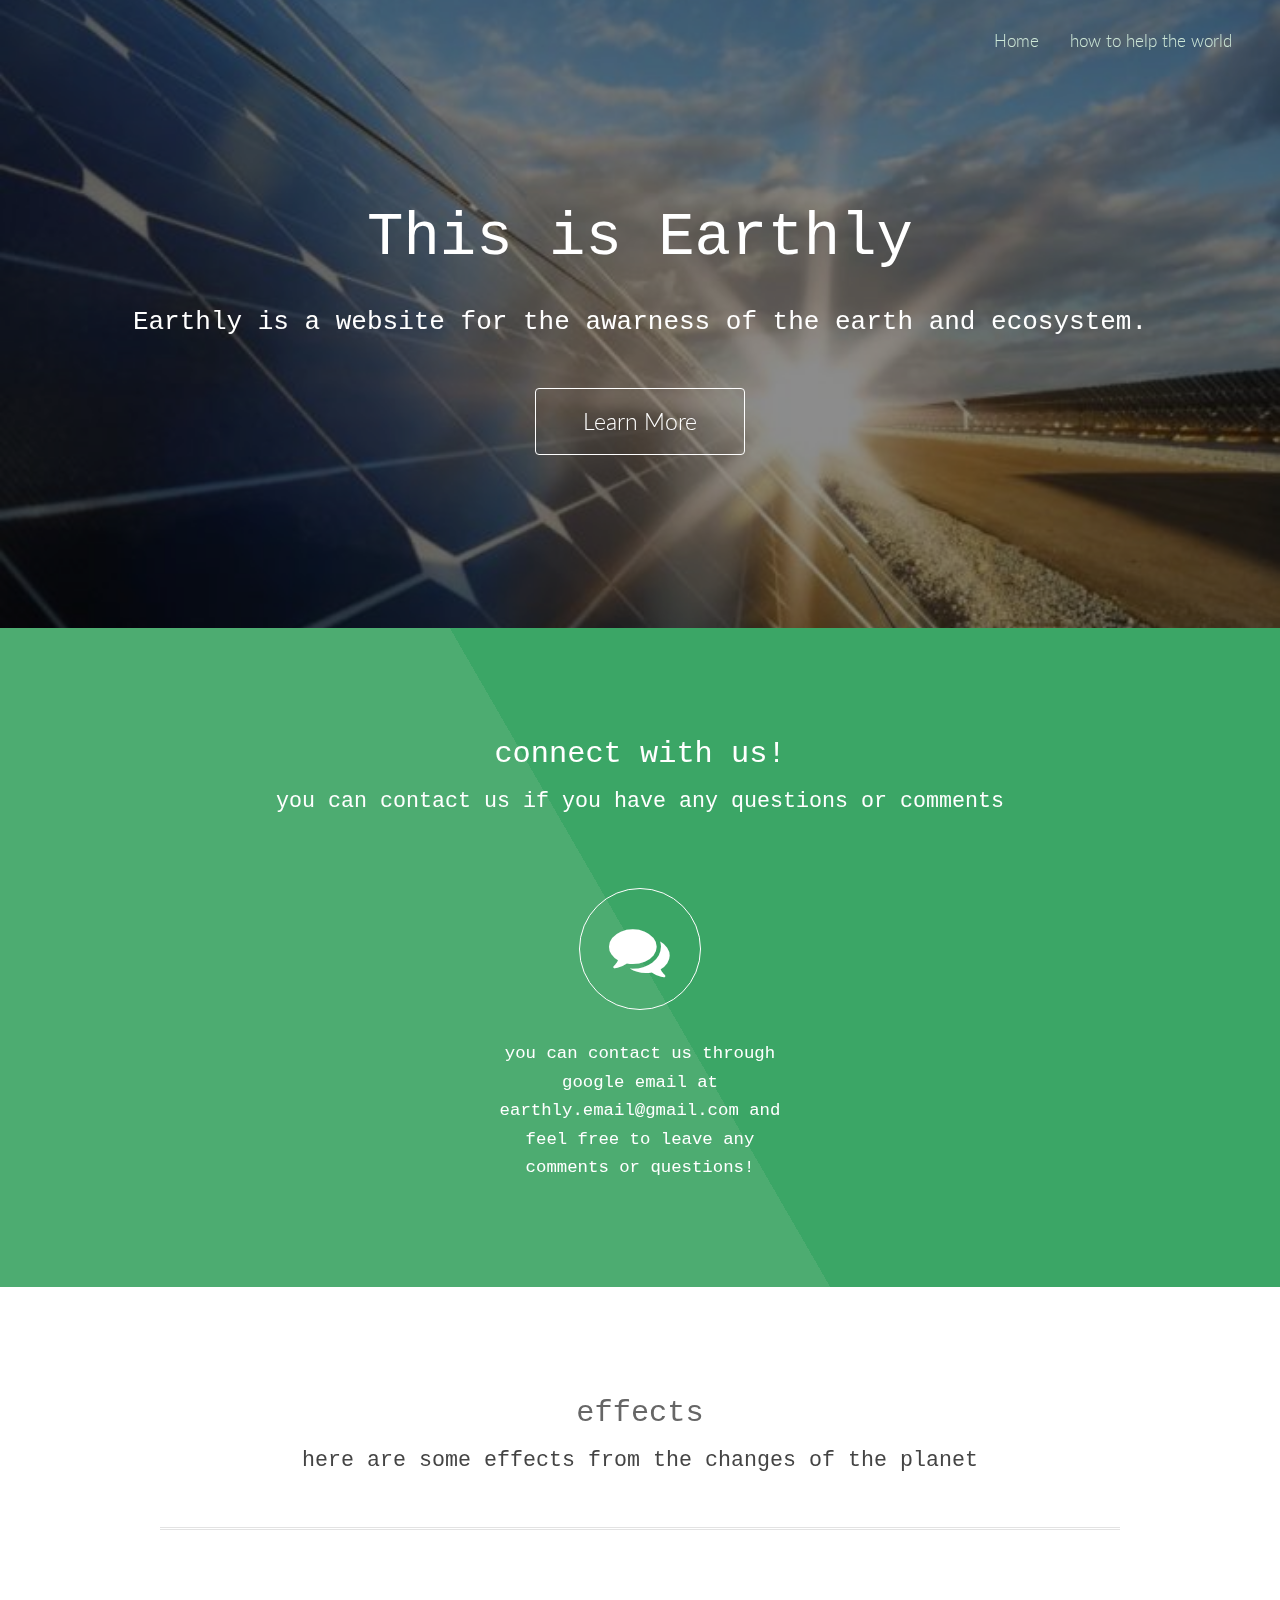
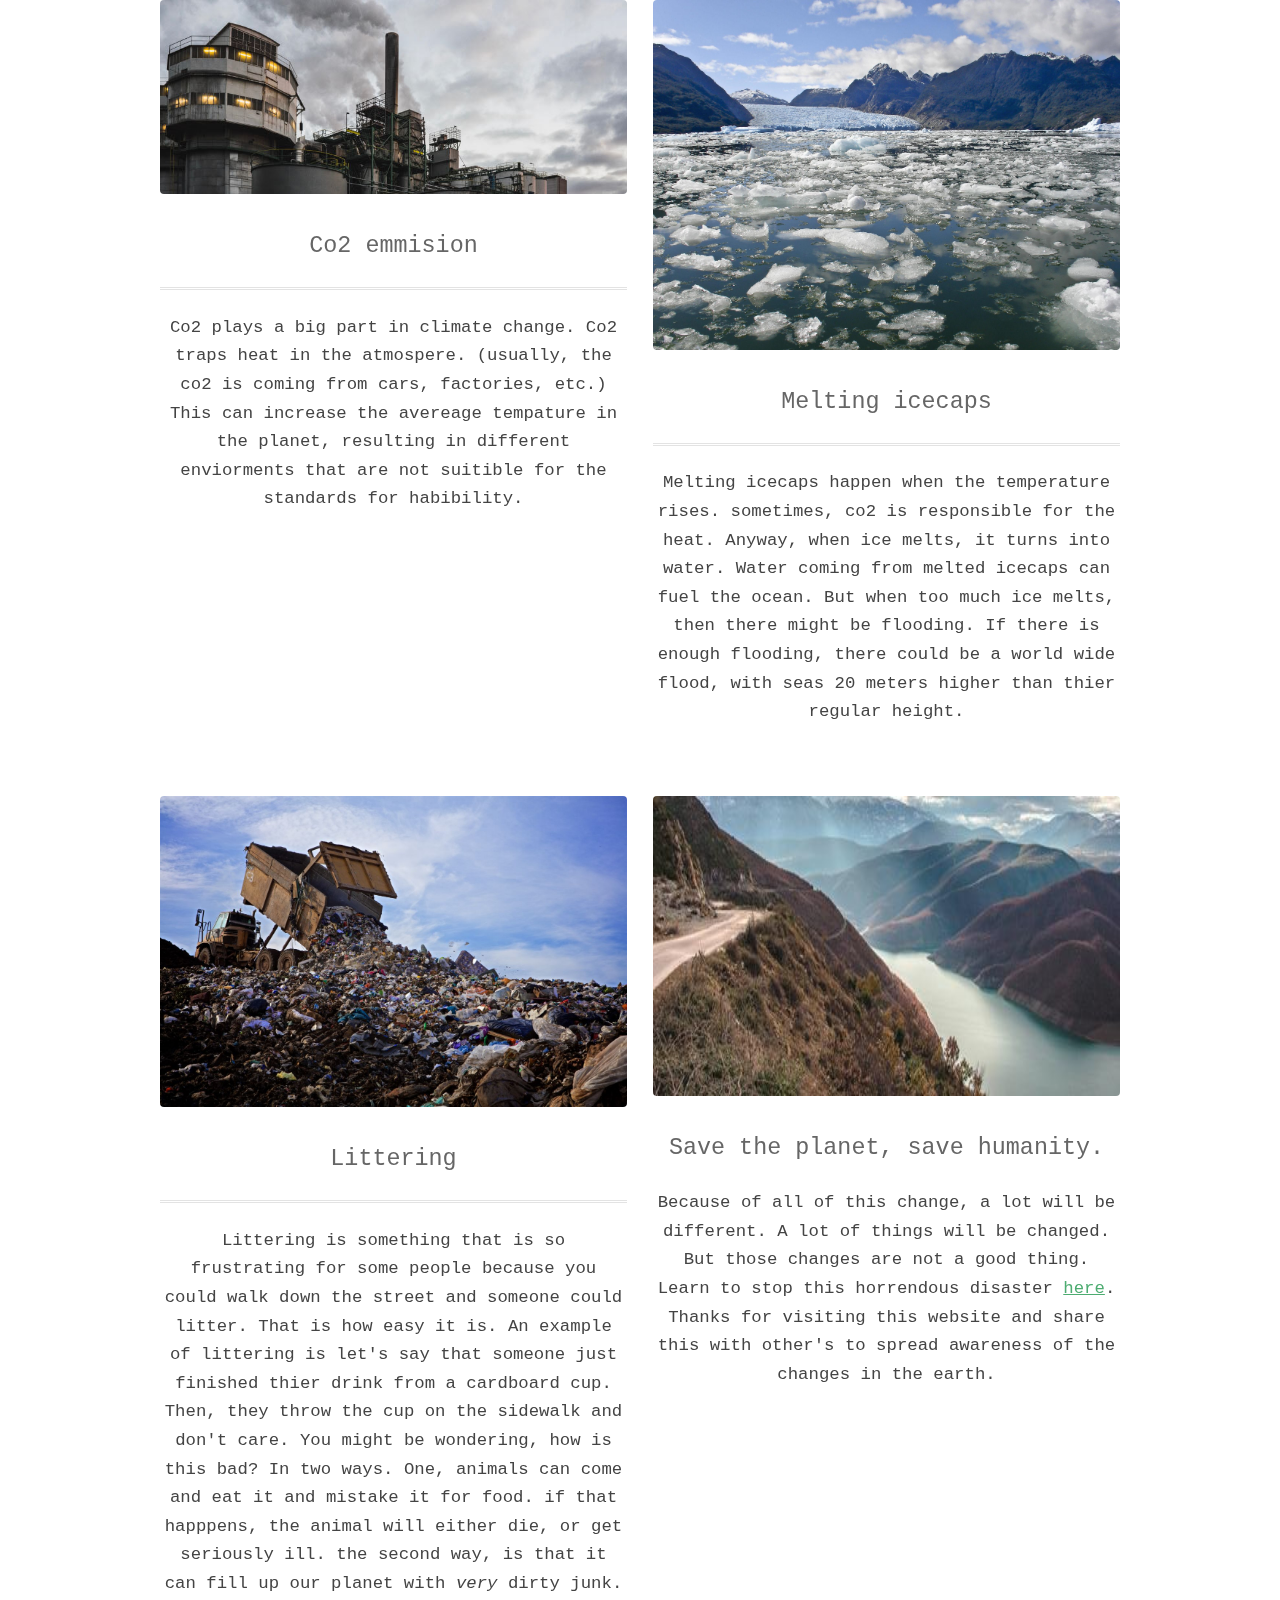
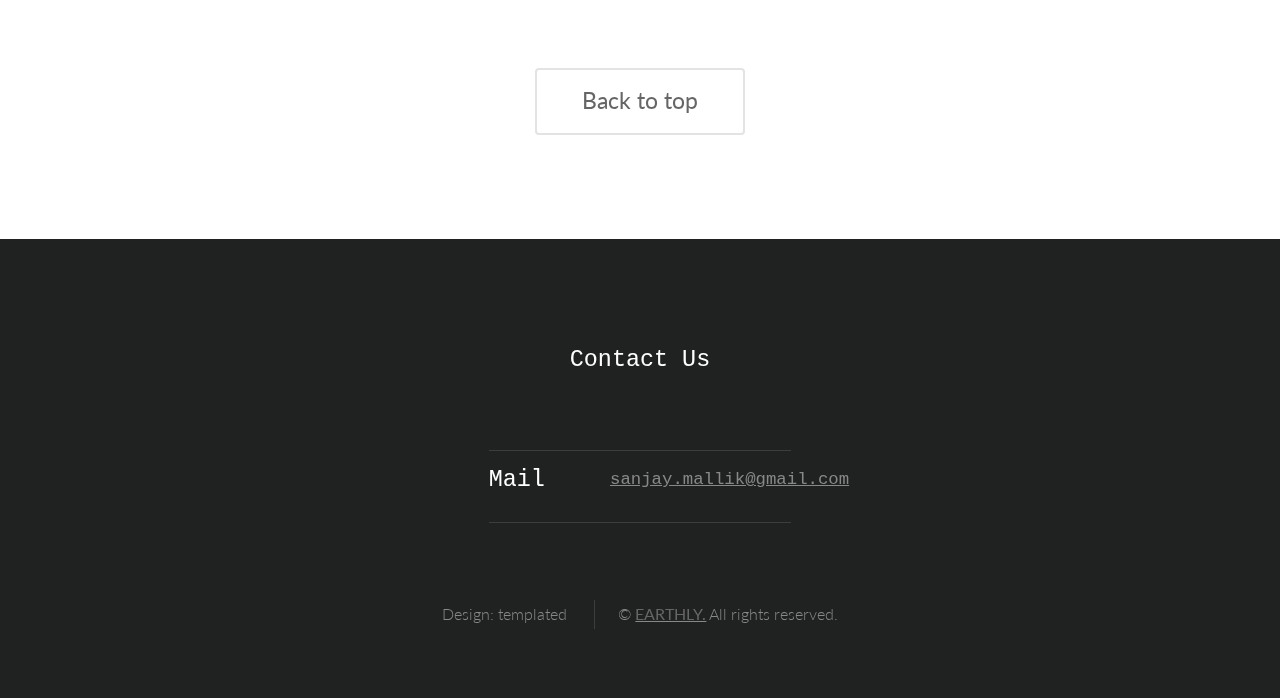
<file: index.html>
<!DOCTYPE html>

<html lang="en">
	<head>
		<meta charset="UTF-8">
		<title>earthly</title>
		<meta http-equiv="content-type" content="text/html; charset=utf-8" />
		<meta name="description" content="" />
		<meta name="keywords" content="" />
		<!--[if lte IE 8]><script src="css/ie/html5shiv.js"></script><![endif]-->
		<script src="js/jquery.min.js"></script>
		<script src="js/skel.min.js"></script>
		<script src="js/skel-layers.min.js"></script>
		<script src="js/init.js"></script>
		<noscript>
			<link rel="stylesheet" href="css/skel.css" />
			<link rel="stylesheet" href="css/style.css" />
			<link rel="stylesheet" href="css/style-xlarge.css" />
		</noscript>
		<!--[if lte IE 8]><link rel="stylesheet" href="css/ie/v8.css" /><![endif]-->
	</head>
	<body class="landing">

		<!-- Header -->
			<header id="header">
				<h1><a href="index.html"></a></h1>
				<nav id="nav">
					<ul>
						<li><a href="index.html">Home</a></li>
						<li><a href="generic.html">how to help the world</a></li>
						
					</ul>
				</nav>
			</header>

		<!-- Banner -->
			<section id="banner">
				<h2>This is Earthly</h2>
				<p>Earthly is a website for the awarness of the earth and ecosystem. </p>
				<ul class="actions">
					<li>
						<a href="generic.html" class="button big">Learn More</a>
					</li>
				</ul>
			</section>


		<!-- One -->
			<section id="one" class="wrapper style1 align-center">
				<div class="container">
					<header>
						<h2>connect with us!</h2>
						<p>you can contact us if you have any questions or comments</p>
					</header>
					<div class="row 200%">
						<section class="4u 12u$(small)" style="align-items : center;">
							<i class=""></i>
							<p>                                                                 </p>
						</section>				
						<section class="4u 12u$(small)" style="align-items : center;">
							<i class="icon big rounded fa-comments"></i>
							<p>you can contact us through google email at earthly.email@gmail.com and feel free to leave any comments or questions!</p>
						</section>

					</div>
				</div>
			</section>

		<!-- Two -->
			<section id="two" class="wrapper style2 align-center">
				<div class="container">
					<header>
						<h2>effects</h2>
						<p>here are some effects from the changes of the planet</p>
					</header>
					<div class="row">
						<section class="feature 6u 12u$(small)">
							<img class="image fit" src="images/factory.jpg" alt="" />
							<h3 class="title">Co2 emmision</h3>
							
							<p>Co2 plays a big part in climate change. Co2 traps heat in the atmospere. (usually, the co2 is coming from cars, factories, etc.) This can increase the avereage tempature in the planet, resulting in different enviorments that are not suitible for the standards for habibility.</p>
						</section>
						<section class="feature 6u$ 12u$(small)">
							<img class="image fit" src="images/climate-ice.jpg" alt="" />
						<h3 class="title">Melting icecaps</h3>
						<p>Melting icecaps happen when the temperature rises. sometimes, co2 is responsible for the heat. Anyway, when ice melts, it turns into water. Water coming from melted icecaps can fuel the ocean. But when too much ice melts, then there might be flooding. If there is enough flooding, there could be a world wide flood, with seas 20 meters higher than thier regular height.</p>
						</section>
						<section class="feature 6u 12u$(small)">
							<img class="image fit" src="images/litter.jpg" alt=""/>
							<h3 class="title">Littering</h3>
							<p>Littering is something that is so frustrating for some people because you could walk down the street and someone could litter. That is how easy it is. An example of littering is let's say that someone just finished thier drink from a cardboard cup. Then, they throw the cup on the sidewalk and don't care. You might be wondering, how is this bad? In two ways. One, animals can come and eat it and mistake it for food. if that happpens, the animal will either die, or get seriously ill. the second way, is that it can fill up our planet with <em>very</em> <b></b>dirty junk. </p>
						</section>
						<section class="feature 6u$ 12u$(small)">
							<img class="image fit" src="images/pic04.jpg" alt="" height="300" width="800"/>
						<h3 class="special">Save the planet, save humanity.</h3>
						<p>Because of all of this change, a lot will be different. A lot of things will be changed. But those changes are not a good thing. Learn to stop this horrendous disaster <a href="generic.html">here</a>. Thanks for visiting this website and share this with other's to spread awareness of the changes in the earth.</p>
						</section>
						</div>
					<footer>
						<ul class="actions">
							<li>
								<a href="#" class="button alt big">Back to top</a>
							</li>
						</ul>
					</footer>
				</div>
			</section>

		<!-- Footer -->
			<footer id="footer">
				<div class="container">
					<div class="row">
						<section class="4u 6u(medium) 12u$(small)">

							<ul class="alt">

							</ul>
						</section>
						<section class="4u 6u$(medium) 12u$(small)">
	

							</ul>
						</section>
						<section class="4u$ 12u$(medium) 12u$(small)">
							<h3>Contact Us</h3>
							<ul class="icons">

							</ul>
							<ul class="tabular">
								<li>
									
								</li>
								<li>
									<p1 style="font-family:'Courier New', Courier, monospace"><a href="mailto:sanjay.mallik@gmail.com?subject=Your friends from earthly" target="_blank">sanjay.mallik@gmail.com</a></p1>
									<h3>Mail</h3>
								</li>
								<li>

								</li>
							</ul>
						</section>
					</div>
					<small>
					<ul class="copyright"><small>
						<li>Design: templated</a></li>
						
					<li>&copy; <u><b>EARTHLY.</b></u> All rights reserved.</li>	
					</small>
					</ul>
				</div>
			</footer>

	</body>
</html>
</file>
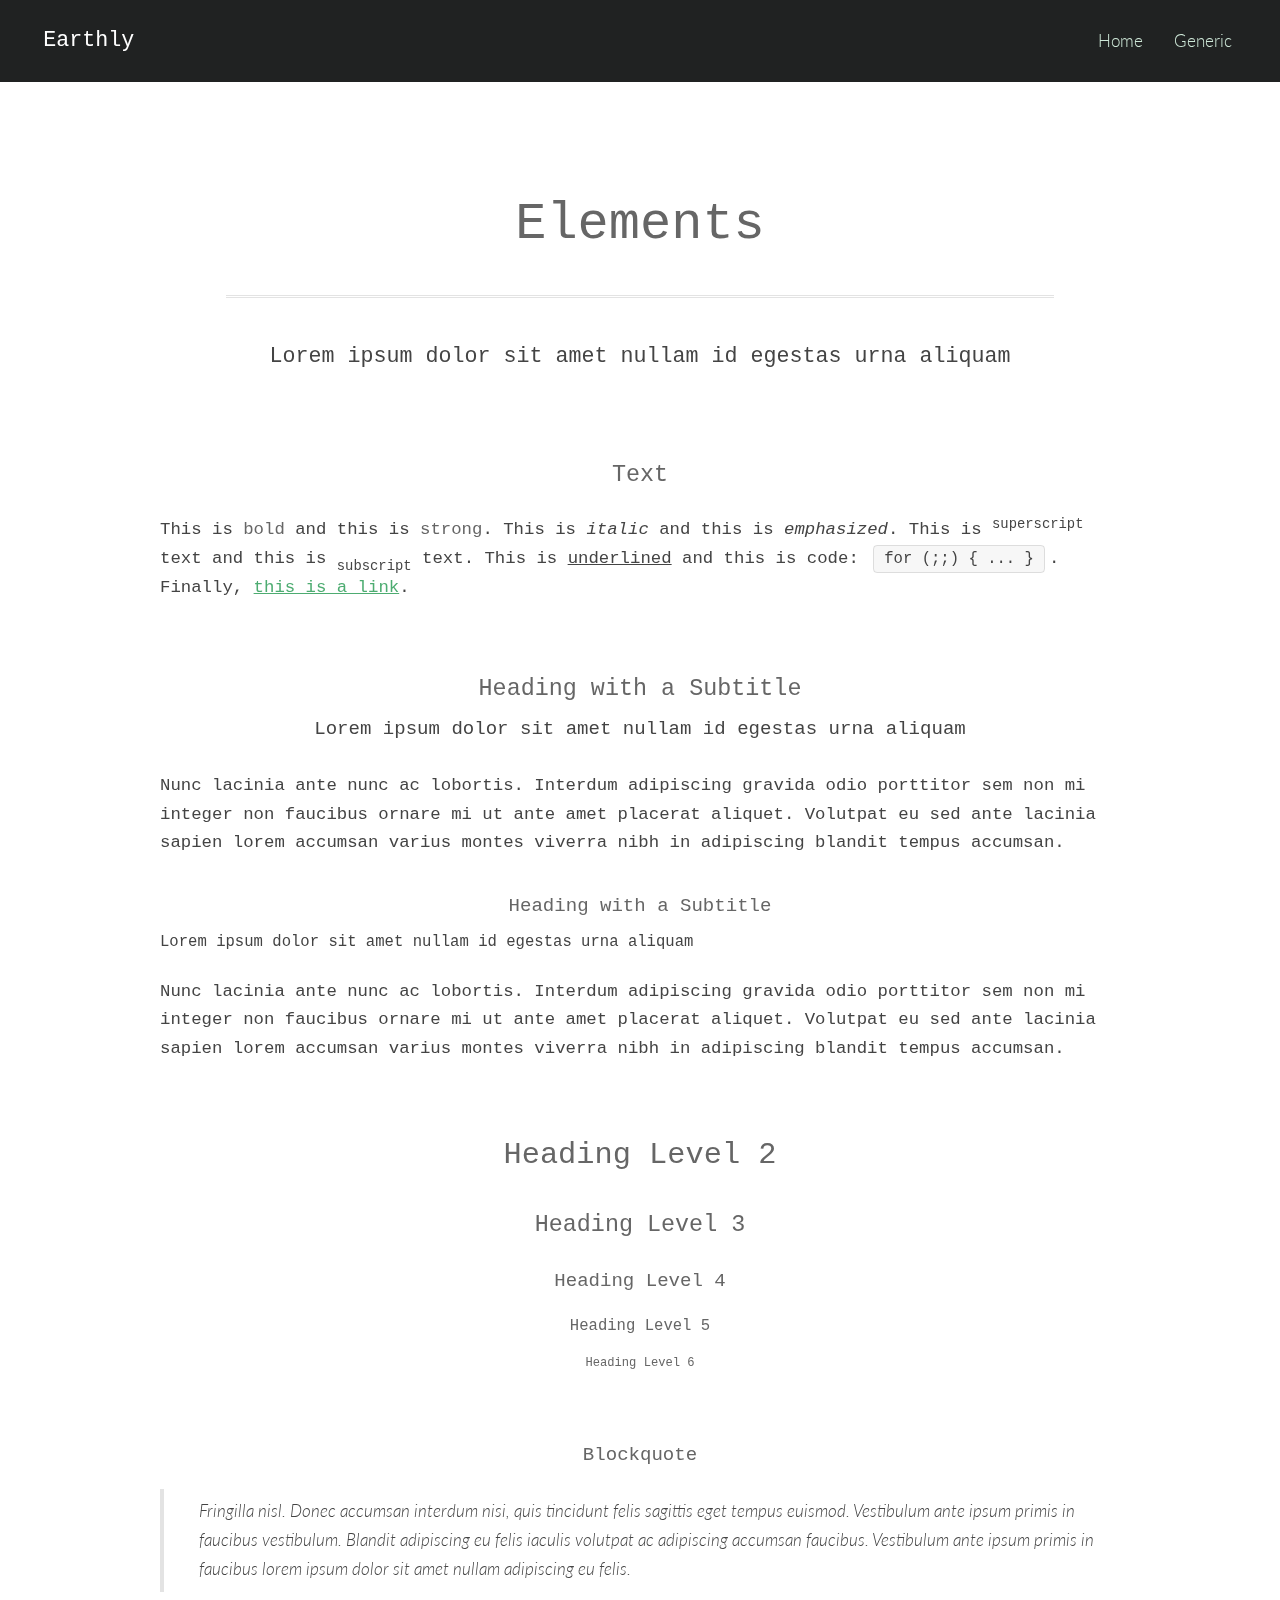
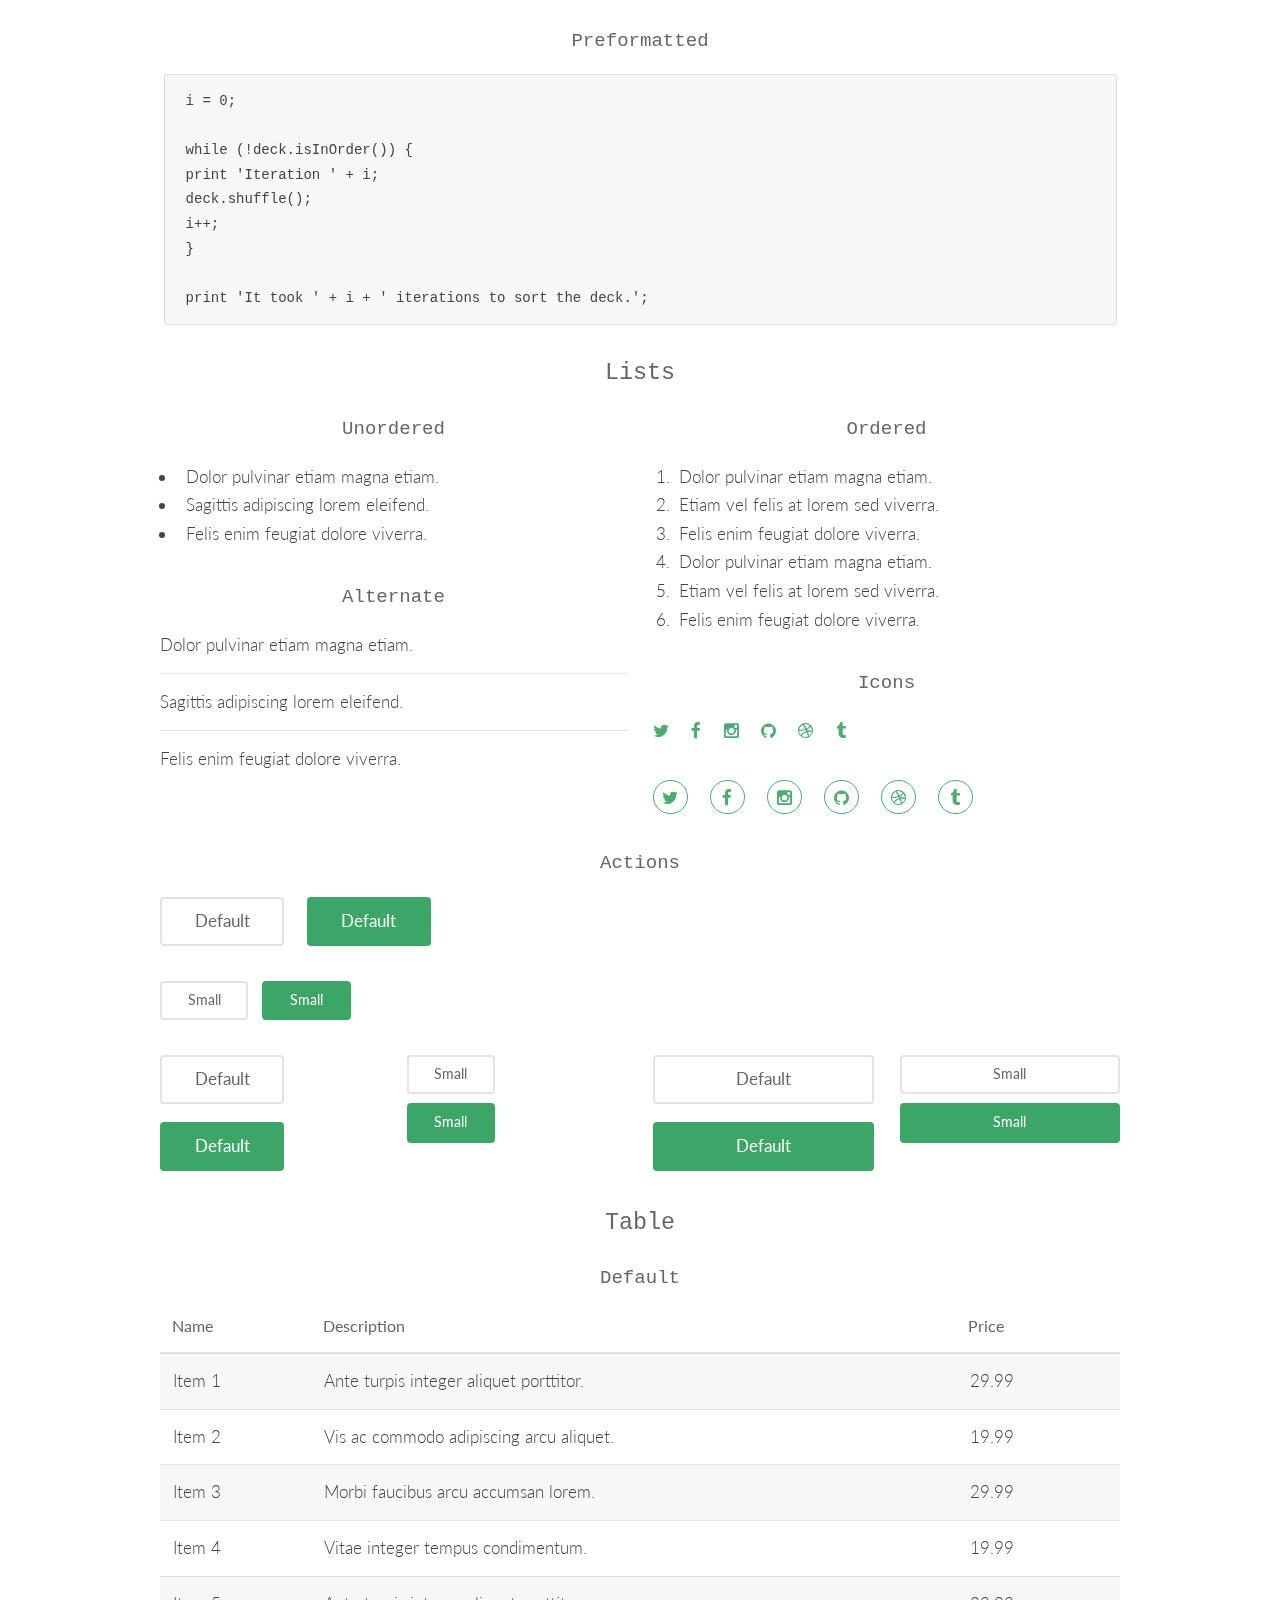
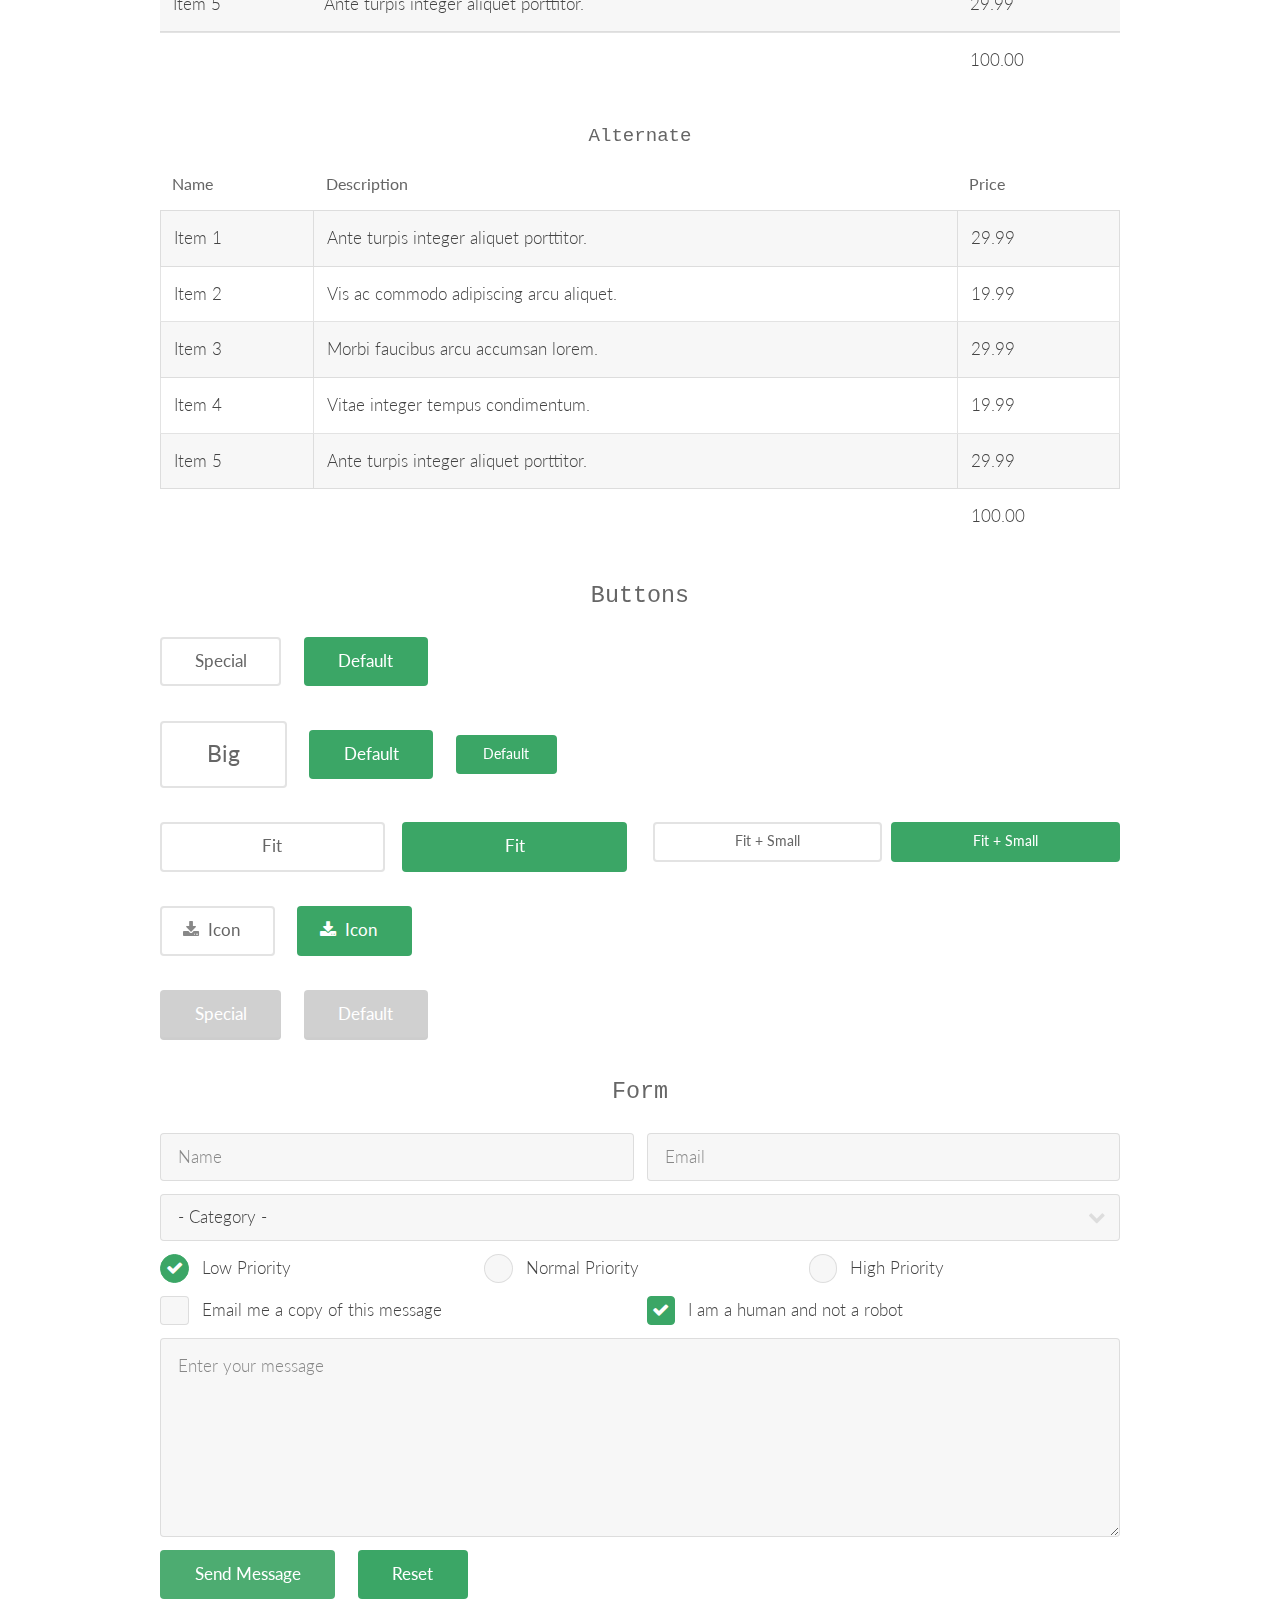
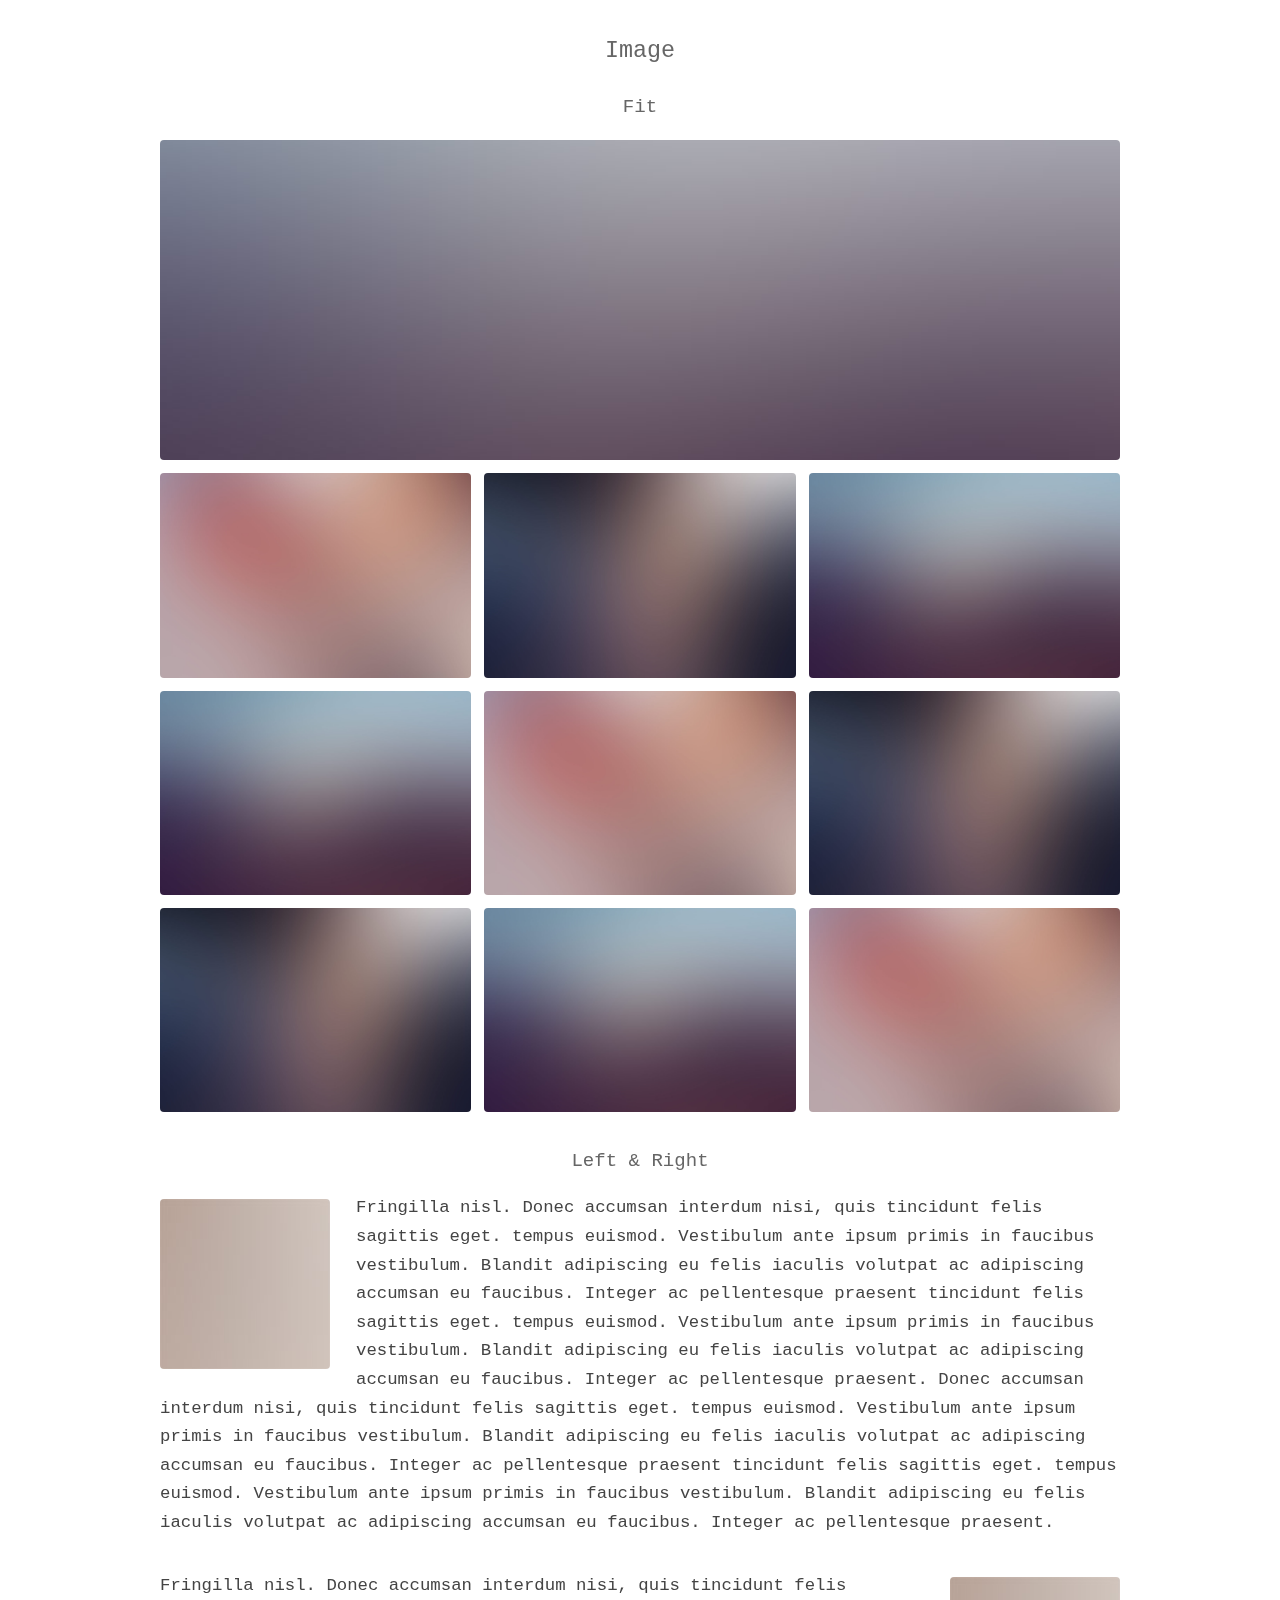
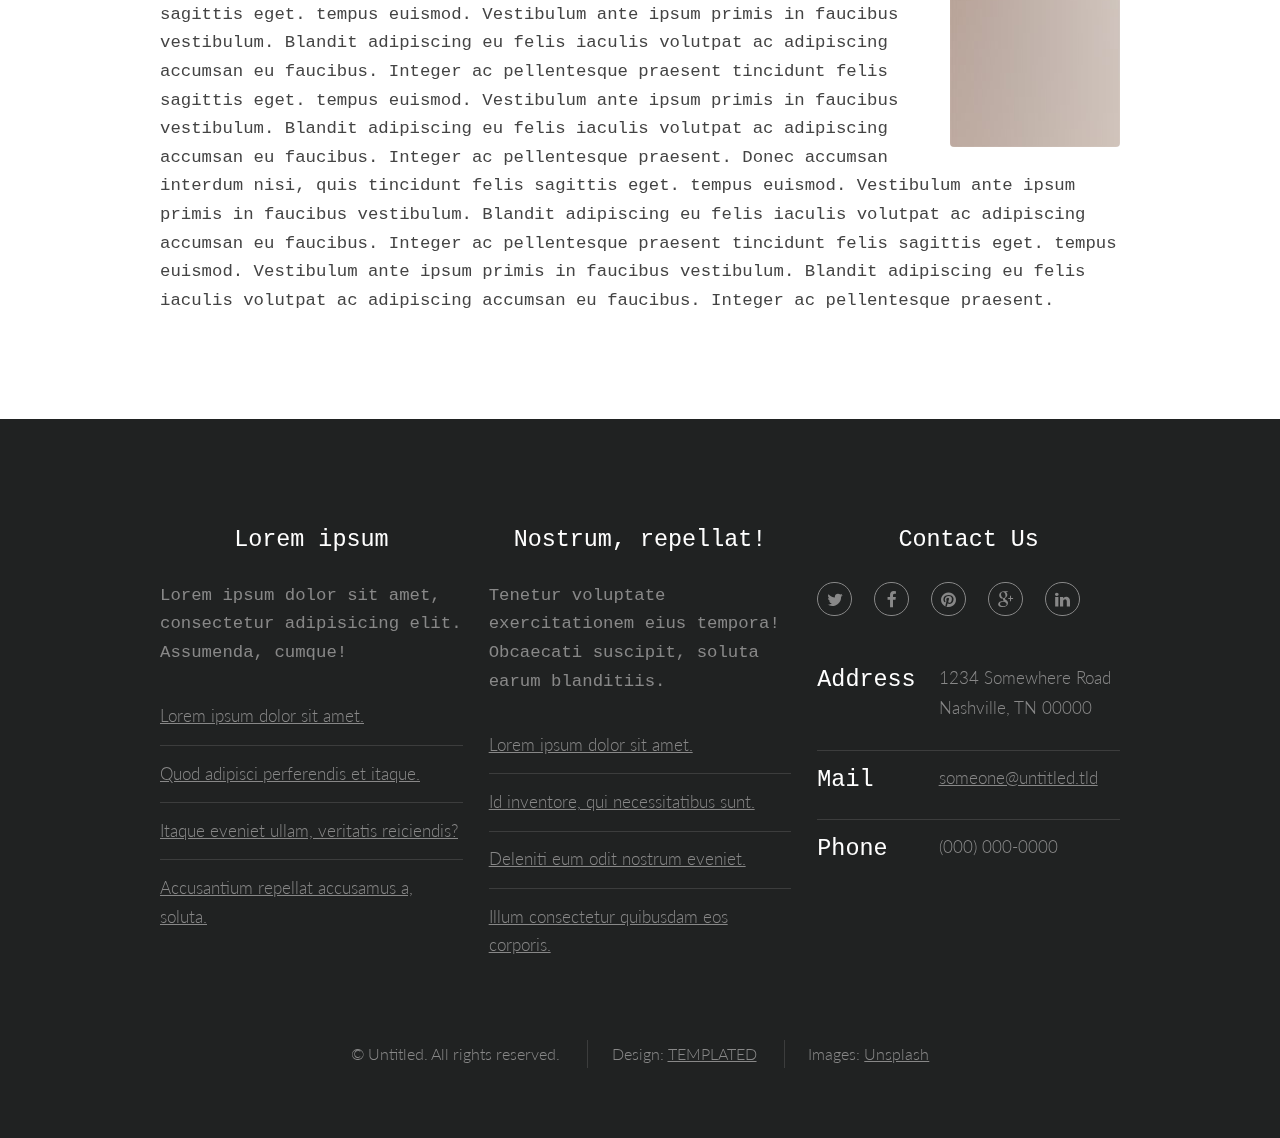
<file: elements.html>
<!DOCTYPE html>
<!--
	Interphase by TEMPLATED
	templated.co @templatedco
	Released for free under the Creative Commons Attribution 3.0 license (templated.co/license)
-->
<html lang="en">
	<head>
		<meta charset="UTF-8">
		<title>Elements - Interphase by TEMPLATED</title>
		<meta http-equiv="content-type" content="text/html; charset=utf-8" />
		<meta name="description" content="" />
		<meta name="keywords" content="" />
		<!--[if lte IE 8]><script src="css/ie/html5shiv.js"></script><![endif]-->
		<script src="js/jquery.min.js"></script>
		<script src="js/skel.min.js"></script>
		<script src="js/skel-layers.min.js"></script>
		<script src="js/init.js"></script>
		<noscript>
			<link rel="stylesheet" href="css/skel.css" />
			<link rel="stylesheet" href="css/style.css" />
			<link rel="stylesheet" href="css/style-xlarge.css" />
		</noscript>
		<!--[if lte IE 8]><link rel="stylesheet" href="css/ie/v8.css" /><![endif]-->
	</head>
	<body>

		<!-- Header -->
			<header id="header">
				<h1><a href="index.html">Earthly</a></h1>
				<nav id="nav">
					<ul>
						<li><a href="index.html">Home</a></li>
						<li><a href="generic.html">Generic</a></li>
						
					</ul>
				</nav>
			</header>

		<!-- Main -->
			<section id="main" class="wrapper">
				<div class="container">

					<header class="major">
						<h2>Elements</h2>
						<p>Lorem ipsum dolor sit amet nullam id egestas urna aliquam</p>
					</header>

					<!-- Text -->
						<section>
							<h3>Text</h3>
							<p>This is <b>bold</b> and this is <strong>strong</strong>. This is <i>italic</i> and this is <em>emphasized</em>.
							This is <sup>superscript</sup> text and this is <sub>subscript</sub> text.
							This is <u>underlined</u> and this is code: <code>for (;;) { ... }</code>. Finally, <a href="#">this is a link</a>.</p>

							<hr />

							<header>
								<h3>Heading with a Subtitle</h3>
								<p>Lorem ipsum dolor sit amet nullam id egestas urna aliquam</p>
							</header>
							<p>Nunc lacinia ante nunc ac lobortis. Interdum adipiscing gravida odio porttitor sem non mi integer non faucibus ornare mi ut ante amet placerat aliquet. Volutpat eu sed ante lacinia sapien lorem accumsan varius montes viverra nibh in adipiscing blandit tempus accumsan.</p>
							<header>
								<h4>Heading with a Subtitle</h4>
								<p>Lorem ipsum dolor sit amet nullam id egestas urna aliquam</p>
							</header>
							<p>Nunc lacinia ante nunc ac lobortis. Interdum adipiscing gravida odio porttitor sem non mi integer non faucibus ornare mi ut ante amet placerat aliquet. Volutpat eu sed ante lacinia sapien lorem accumsan varius montes viverra nibh in adipiscing blandit tempus accumsan.</p>

							<hr />

							<h2>Heading Level 2</h2>
							<h3>Heading Level 3</h3>
							<h4>Heading Level 4</h4>
							<h5>Heading Level 5</h5>
							<h6>Heading Level 6</h6>

							<hr />

							<h4>Blockquote</h4>
							<blockquote>Fringilla nisl. Donec accumsan interdum nisi, quis tincidunt felis sagittis eget tempus euismod. Vestibulum ante ipsum primis in faucibus vestibulum. Blandit adipiscing eu felis iaculis volutpat ac adipiscing accumsan faucibus. Vestibulum ante ipsum primis in faucibus lorem ipsum dolor sit amet nullam adipiscing eu felis.</blockquote>

							<h4>Preformatted</h4>
							<pre><code>i = 0;

while (!deck.isInOrder()) {
print 'Iteration ' + i;
deck.shuffle();
i++;
}

print 'It took ' + i + ' iterations to sort the deck.';</code></pre>
						</section>

					<!-- Lists -->
						<section>
							<h3>Lists</h3>
							<div class="row">
								<div class="6u 12u(small)">

									<h4>Unordered</h4>
									<ul>
										<li>Dolor pulvinar etiam magna etiam.</li>
										<li>Sagittis adipiscing lorem eleifend.</li>
										<li>Felis enim feugiat dolore viverra.</li>
									</ul>

									<h4>Alternate</h4>
									<ul class="alt">
										<li>Dolor pulvinar etiam magna etiam.</li>
										<li>Sagittis adipiscing lorem eleifend.</li>
										<li>Felis enim feugiat dolore viverra.</li>
									</ul>

								</div>
								<div class="6u 12u(small)">

									<h4>Ordered</h4>
									<ol>
										<li>Dolor pulvinar etiam magna etiam.</li>
										<li>Etiam vel felis at lorem sed viverra.</li>
										<li>Felis enim feugiat dolore viverra.</li>
										<li>Dolor pulvinar etiam magna etiam.</li>
										<li>Etiam vel felis at lorem sed viverra.</li>
										<li>Felis enim feugiat dolore viverra.</li>
									</ol>

									<h4>Icons</h4>
									<ul class="icons">
										<li><a href="#" class="icon fa-twitter"><span class="label">Twitter</span></a></li>
										<li><a href="#" class="icon fa-facebook"><span class="label">Facebook</span></a></li>
										<li><a href="#" class="icon fa-instagram"><span class="label">Instagram</span></a></li>
										<li><a href="#" class="icon fa-github"><span class="label">Github</span></a></li>
										<li><a href="#" class="icon fa-dribbble"><span class="label">Dribbble</span></a></li>
										<li><a href="#" class="icon fa-tumblr"><span class="label">Tumblr</span></a></li>
									</ul>
									<ul class="icons">
										<li><a href="#" class="icon rounded fa-twitter"><span class="label">Twitter</span></a></li>
										<li><a href="#" class="icon rounded fa-facebook"><span class="label">Facebook</span></a></li>
										<li><a href="#" class="icon rounded fa-instagram"><span class="label">Instagram</span></a></li>
										<li><a href="#" class="icon rounded fa-github"><span class="label">Github</span></a></li>
										<li><a href="#" class="icon rounded fa-dribbble"><span class="label">Dribbble</span></a></li>
										<li><a href="#" class="icon rounded fa-tumblr"><span class="label">Tumblr</span></a></li>
									</ul>

								</div>
							</div>

							<h4>Actions</h4>
							<ul class="actions">
								<li><a href="#" class="button alt">Default</a></li>
								<li><a href="#" class="button">Default</a></li>
							</ul>
							<ul class="actions small">
								<li><a href="#" class="button alt small">Small</a></li>
								<li><a href="#" class="button small">Small</a></li>
							</ul>
							<div class="row">
								<div class="3u 6u(medium) 12u$(small)">
									<ul class="actions vertical">
										<li><a href="#" class="button alt">Default</a></li>
										<li><a href="#" class="button">Default</a></li>
									</ul>
								</div>
								<div class="3u 6u$(medium) 12u$(small)">
									<ul class="actions vertical small">
										<li><a href="#" class="button alt small">Small</a></li>
										<li><a href="#" class="button small">Small</a></li>
									</ul>
								</div>
								<div class="3u 6u(medium) 12u$(small)">
									<ul class="actions vertical">
										<li><a href="#" class="button alt fit">Default</a></li>
										<li><a href="#" class="button fit">Default</a></li>
									</ul>
								</div>
								<div class="3u 6u$(medium) 12u$(small)">
									<ul class="actions vertical small">
										<li><a href="#" class="button alt small fit">Small</a></li>
										<li><a href="#" class="button small fit">Small</a></li>
									</ul>
								</div>
							</div>
						</section>

					<!-- Table -->
						<section>
							<h3>Table</h3>
							<h4>Default</h4>
							<div class="table-wrapper">
								<table>
									<thead>
										<tr>
											<th>Name</th>
											<th>Description</th>
											<th>Price</th>
										</tr>
									</thead>
									<tbody>
										<tr>
											<td>Item 1</td>
											<td>Ante turpis integer aliquet porttitor.</td>
											<td>29.99</td>
										</tr>
										<tr>
											<td>Item 2</td>
											<td>Vis ac commodo adipiscing arcu aliquet.</td>
											<td>19.99</td>
										</tr>
										<tr>
											<td>Item 3</td>
											<td> Morbi faucibus arcu accumsan lorem.</td>
											<td>29.99</td>
										</tr>
										<tr>
											<td>Item 4</td>
											<td>Vitae integer tempus condimentum.</td>
											<td>19.99</td>
										</tr>
										<tr>
											<td>Item 5</td>
											<td>Ante turpis integer aliquet porttitor.</td>
											<td>29.99</td>
										</tr>
									</tbody>
									<tfoot>
										<tr>
											<td colspan="2"></td>
											<td>100.00</td>
										</tr>
									</tfoot>
								</table>
							</div>
							<h4>Alternate</h4>
							<div class="table-wrapper">
								<table class="alt">
									<thead>
										<tr>
											<th>Name</th>
											<th>Description</th>
											<th>Price</th>
										</tr>
									</thead>
									<tbody>
										<tr>
											<td>Item 1</td>
											<td>Ante turpis integer aliquet porttitor.</td>
											<td>29.99</td>
										</tr>
										<tr>
											<td>Item 2</td>
											<td>Vis ac commodo adipiscing arcu aliquet.</td>
											<td>19.99</td>
										</tr>
										<tr>
											<td>Item 3</td>
											<td> Morbi faucibus arcu accumsan lorem.</td>
											<td>29.99</td>
										</tr>
										<tr>
											<td>Item 4</td>
											<td>Vitae integer tempus condimentum.</td>
											<td>19.99</td>
										</tr>
										<tr>
											<td>Item 5</td>
											<td>Ante turpis integer aliquet porttitor.</td>
											<td>29.99</td>
										</tr>
									</tbody>
									<tfoot>
										<tr>
											<td colspan="2"></td>
											<td>100.00</td>
										</tr>
									</tfoot>
								</table>
							</div>
						</section>

					<!-- Buttons -->
						<section>
							<h3>Buttons</h3>
							<ul class="actions">
								<li><a href="#" class="button alt">Special</a></li>
								<li><a href="#" class="button">Default</a></li>
							</ul>
							<ul class="actions">
								<li><a href="#" class="button alt big">Big</a></li>
								<li><a href="#" class="button">Default</a></li>
								<li><a href="#" class="button small">Default</a></li>
							</ul>
							<div class="row">
								<div class="6u 12u$(small)">
									<ul class="actions fit">
										<li><a href="#" class="button alt fit">Fit</a></li>
										<li><a href="#" class="button fit">Fit</a></li>
									</ul>
								</div>
								<div class="6u$ 12u$(small)">
									<ul class="actions fit small">
										<li><a href="#" class="button alt fit small">Fit + Small</a></li>
										<li><a href="#" class="button fit small">Fit + Small</a></li>
									</ul>
								</div>
							</div>
							<ul class="actions">
								<li><a href="#" class="button alt icon fa-download">Icon</a></li>
								<li><a href="#" class="button icon fa-download">Icon</a></li>
							</ul>
							<ul class="actions">
								<li><span class="button alt disabled">Special</span></li>
								<li><span class="button disabled">Default</span></li>
							</ul>
						</section>

					<!-- Form -->
						<section>
							<h3>Form</h3>
							<form method="post" action="#">
								<div class="row uniform 50%">
									<div class="6u 12u$(xsmall)">
										<input type="text" name="name" id="name" value="" placeholder="Name" />
									</div>
									<div class="6u$ 12u$(xsmall)">
										<input type="email" name="email" id="email" value="" placeholder="Email" />
									</div>
									<div class="12u$">
										<div class="select-wrapper">
											<select name="category" id="category">
												<option value="">- Category -</option>
												<option value="1">Manufacturing</option>
												<option value="1">Shipping</option>
												<option value="1">Administration</option>
												<option value="1">Human Resources</option>
											</select>
										</div>
									</div>
									<div class="4u 12u$(small)">
										<input type="radio" id="priority-low" name="priority" checked>
										<label for="priority-low">Low Priority</label>
									</div>
									<div class="4u 12u$(small)">
										<input type="radio" id="priority-normal" name="priority">
										<label for="priority-normal">Normal Priority</label>
									</div>
									<div class="4u$ 12u$(small)">
										<input type="radio" id="priority-high" name="priority">
										<label for="priority-high">High Priority</label>
									</div>
									<div class="6u 12u$(small)">
										<input type="checkbox" id="copy" name="copy">
										<label for="copy">Email me a copy of this message</label>
									</div>
									<div class="6u$ 12u$(small)">
										<input type="checkbox" id="human" name="human" checked>
										<label for="human">I am a human and not a robot</label>
									</div>
									<div class="12u$">
										<textarea name="message" id="message" placeholder="Enter your message" rows="6"></textarea>
									</div>
									<div class="12u$">
										<ul class="actions">
											<li><input type="submit" value="Send Message" class="special" /></li>
											<li><input type="reset" value="Reset" /></li>
										</ul>
									</div>
								</div>
							</form>
						</section>

					<!-- Image -->
						<section>
							<h3>Image</h3>
							<h4>Fit</h4>
							<div class="box alt">
								<div class="row 50% uniform">
									<div class="12u$"><span class="image fit"><img src="images/pic08.jpg" alt="" /></span></div>
									<div class="4u"><span class="image fit"><img src="images/pic05.jpg" alt="" /></span></div>
									<div class="4u"><span class="image fit"><img src="images/pic06.jpg" alt="" /></span></div>
									<div class="4u$"><span class="image fit"><img src="images/pic07.jpg" alt="" /></span></div>
									<div class="4u"><span class="image fit"><img src="images/pic07.jpg" alt="" /></span></div>
									<div class="4u"><span class="image fit"><img src="images/pic05.jpg" alt="" /></span></div>
									<div class="4u$"><span class="image fit"><img src="images/pic06.jpg" alt="" /></span></div>
									<div class="4u"><span class="image fit"><img src="images/pic06.jpg" alt="" /></span></div>
									<div class="4u"><span class="image fit"><img src="images/pic07.jpg" alt="" /></span></div>
									<div class="4u$"><span class="image fit"><img src="images/pic05.jpg" alt="" /></span></div>
								</div>
							</div>

							<h4>Left &amp; Right</h4>
							<p><span class="image left"><img src="images/pic09.jpg" alt="" /></span>Fringilla nisl. Donec accumsan interdum nisi, quis tincidunt felis sagittis eget. tempus euismod. Vestibulum ante ipsum primis in faucibus vestibulum. Blandit adipiscing eu felis iaculis volutpat ac adipiscing accumsan eu faucibus. Integer ac pellentesque praesent tincidunt felis sagittis eget. tempus euismod. Vestibulum ante ipsum primis in faucibus vestibulum. Blandit adipiscing eu felis iaculis volutpat ac adipiscing accumsan eu faucibus. Integer ac pellentesque praesent. Donec accumsan interdum nisi, quis tincidunt felis sagittis eget. tempus euismod. Vestibulum ante ipsum primis in faucibus vestibulum. Blandit adipiscing eu felis iaculis volutpat ac adipiscing accumsan eu faucibus. Integer ac pellentesque praesent tincidunt felis sagittis eget. tempus euismod. Vestibulum ante ipsum primis in faucibus vestibulum. Blandit adipiscing eu felis iaculis volutpat ac adipiscing accumsan eu faucibus. Integer ac pellentesque praesent.</p>
							<p><span class="image right"><img src="images/pic09.jpg" alt="" /></span>Fringilla nisl. Donec accumsan interdum nisi, quis tincidunt felis sagittis eget. tempus euismod. Vestibulum ante ipsum primis in faucibus vestibulum. Blandit adipiscing eu felis iaculis volutpat ac adipiscing accumsan eu faucibus. Integer ac pellentesque praesent tincidunt felis sagittis eget. tempus euismod. Vestibulum ante ipsum primis in faucibus vestibulum. Blandit adipiscing eu felis iaculis volutpat ac adipiscing accumsan eu faucibus. Integer ac pellentesque praesent. Donec accumsan interdum nisi, quis tincidunt felis sagittis eget. tempus euismod. Vestibulum ante ipsum primis in faucibus vestibulum. Blandit adipiscing eu felis iaculis volutpat ac adipiscing accumsan eu faucibus. Integer ac pellentesque praesent tincidunt felis sagittis eget. tempus euismod. Vestibulum ante ipsum primis in faucibus vestibulum. Blandit adipiscing eu felis iaculis volutpat ac adipiscing accumsan eu faucibus. Integer ac pellentesque praesent.</p>
						</section>

				</div>
			</section>

		<!-- Footer -->
			<footer id="footer">
				<div class="container">
					<div class="row">
						<section class="4u 6u(medium) 12u$(small)">
							<h3>Lorem ipsum</h3>
							<p>Lorem ipsum dolor sit amet, consectetur adipisicing elit. Assumenda, cumque!</p>
							<ul class="alt">
								<li><a href="#">Lorem ipsum dolor sit amet.</a></li>
								<li><a href="#">Quod adipisci perferendis et itaque.</a></li>
								<li><a href="#">Itaque eveniet ullam, veritatis reiciendis?</a></li>
								<li><a href="#">Accusantium repellat accusamus a, soluta.</a></li>
							</ul>
						</section>
						<section class="4u 6u$(medium) 12u$(small)">
							<h3>Nostrum, repellat!</h3>
							<p>Tenetur voluptate exercitationem eius tempora! Obcaecati suscipit, soluta earum blanditiis.</p>
							<ul class="alt">
								<li><a href="#">Lorem ipsum dolor sit amet.</a></li>
								<li><a href="#">Id inventore, qui necessitatibus sunt.</a></li>
								<li><a href="#">Deleniti eum odit nostrum eveniet.</a></li>
								<li><a href="#">Illum consectetur quibusdam eos corporis.</a></li>
							</ul>
						</section>
						<section class="4u$ 12u$(medium) 12u$(small)">
							<h3>Contact Us</h3>
							<ul class="icons">
								<li><a href="#" class="icon rounded fa-twitter"><span class="label">Twitter</span></a></li>
								<li><a href="#" class="icon rounded fa-facebook"><span class="label">Facebook</span></a></li>
								<li><a href="#" class="icon rounded fa-pinterest"><span class="label">Pinterest</span></a></li>
								<li><a href="#" class="icon rounded fa-google-plus"><span class="label">Google+</span></a></li>
								<li><a href="#" class="icon rounded fa-linkedin"><span class="label">LinkedIn</span></a></li>
							</ul>
							<ul class="tabular">
								<li>
									<h3>Address</h3>
									1234 Somewhere Road<br>
									Nashville, TN 00000
								</li>
								<li>
									<h3>Mail</h3>
									<a href="#">someone@untitled.tld</a>
								</li>
								<li>
									<h3>Phone</h3>
									(000) 000-0000
								</li>
							</ul>
						</section>
					</div>
					<ul class="copyright">
						<li>&copy; Untitled. All rights reserved.</li>
						<li>Design: <a href="http://templated.co">TEMPLATED</a></li>
						<li>Images: <a href="http://unsplash.com">Unsplash</a></li>
					</ul>
				</div>
			</footer>

	</body>
</html>
</file>
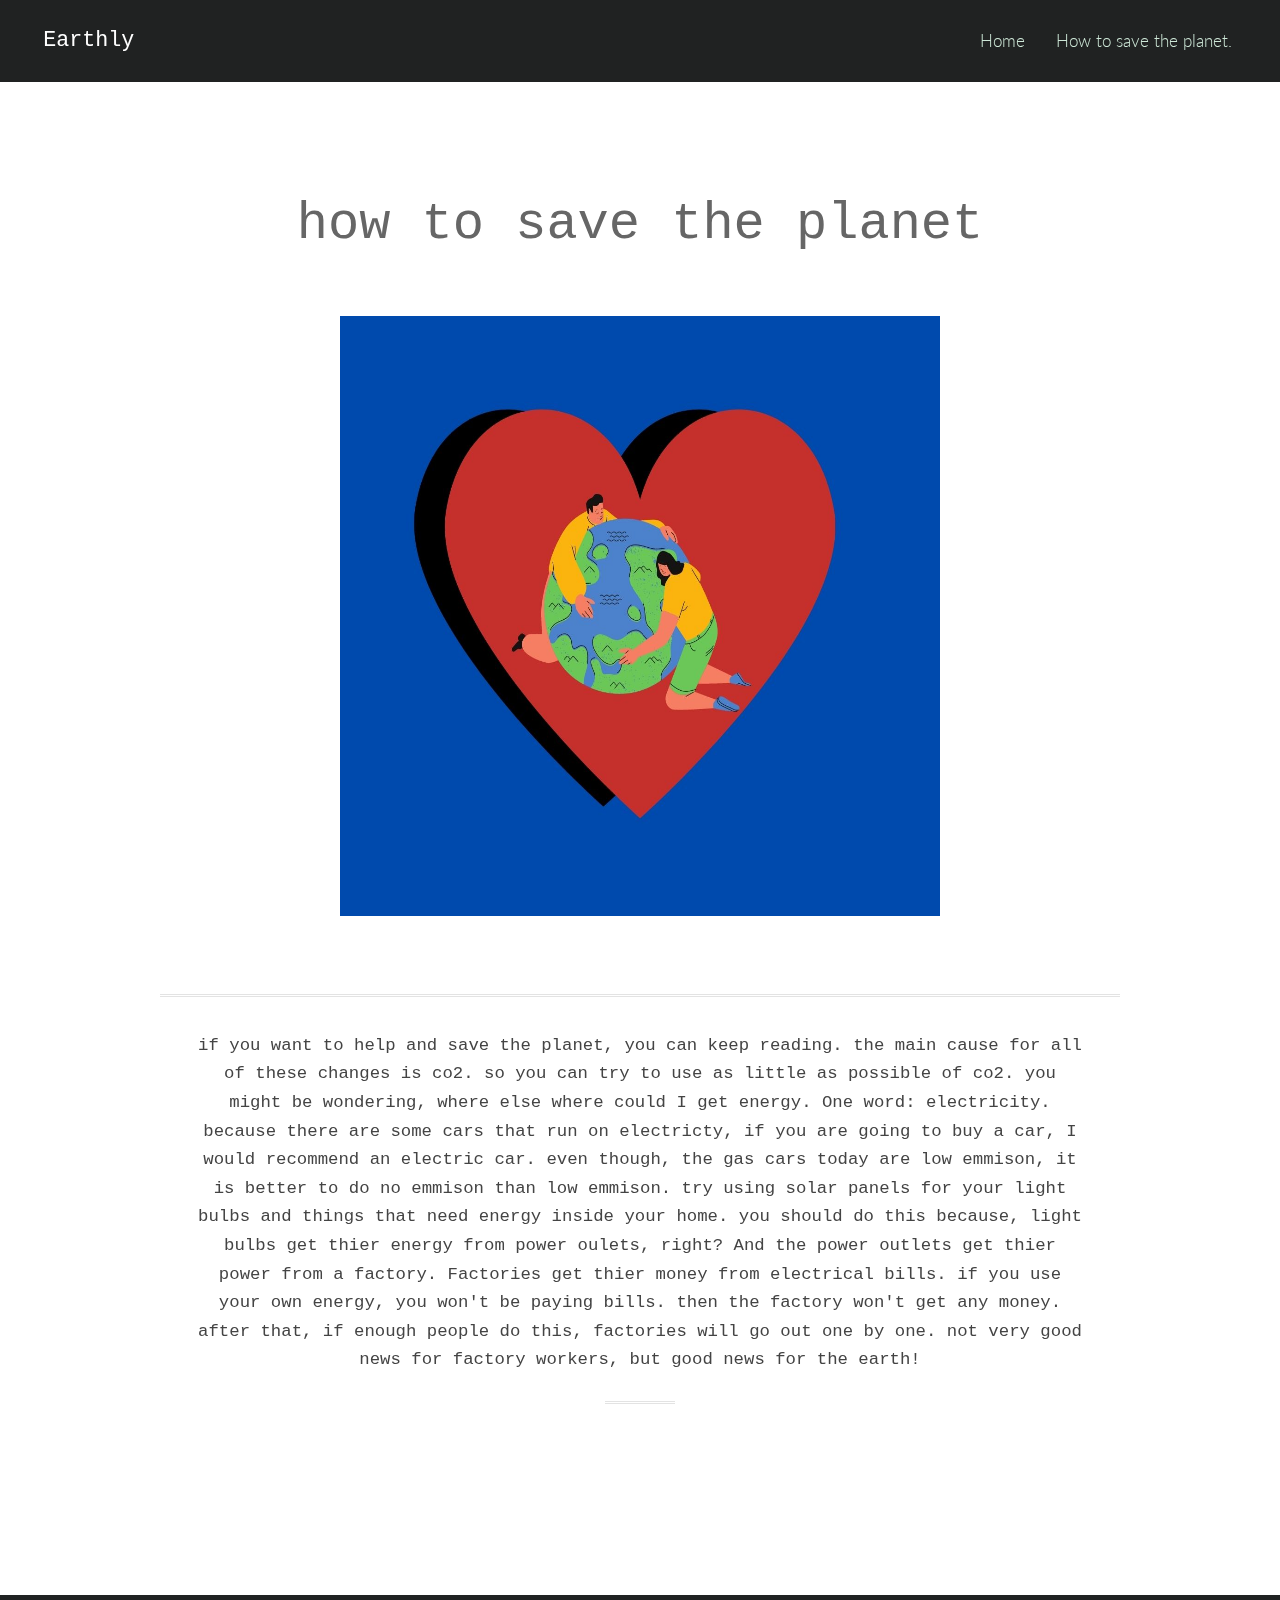
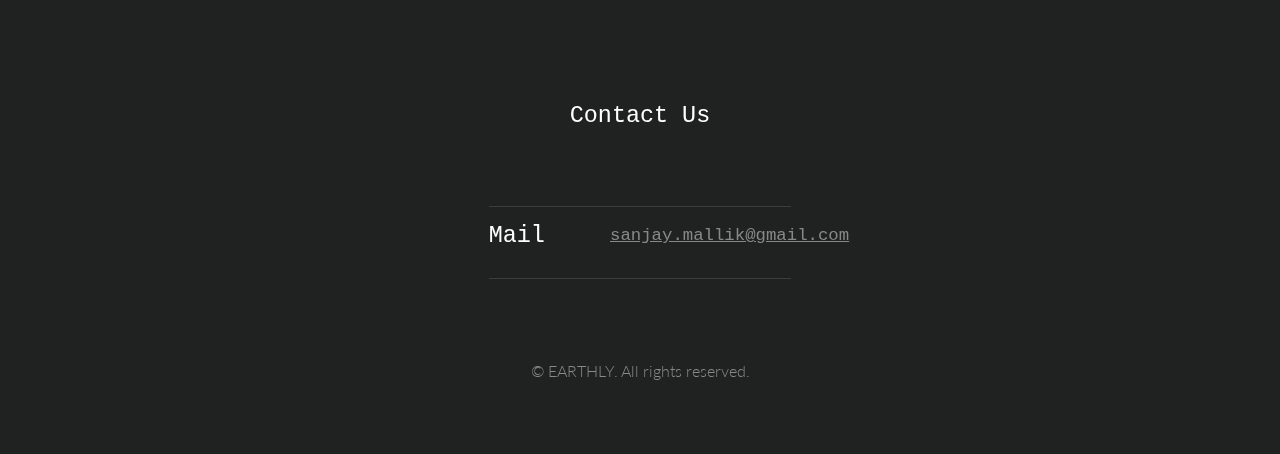
<file: generic.html>
<!DOCTYPE html>
<!--
	Interphase by TEMPLATED
	templated.co @templatedco
	Released for free under the Creative Commons Attribution 3.0 license (templated.co/license)
-->
<html lang="en">
	<head>
		<meta charset="UTF-8">
		<title>how to save the earth</title>
		<meta http-equiv="content-type" content="text/html; charset=utf-8" />
		<meta name="description" content="" />
		<meta name="keywords" content="" />
		<!--[if lte IE 8]><script src="css/ie/html5shiv.js"></script><![endif]-->
		<script src="js/jquery.min.js"></script>
		<script src="js/skel.min.js"></script>
		<script src="js/skel-layers.min.js"></script>
		<script src="js/init.js"></script>
		<noscript>
			<link rel="stylesheet" href="css/skel.css" />
			<link rel="stylesheet" href="css/style.css" />
			<link rel="stylesheet" href="css/style-xlarge.css" />
		</noscript>
		<!--[if lte IE 8]><link rel="stylesheet" href="css/ie/v8.css" /><![endif]-->
	</head>
	<body>

		<!-- Header -->
			<header id="header">
				<h1><a href="index.html">Earthly</a></h1>
				<nav id="nav">
					<ul>
						<li><a href="index.html">Home</a></li>
						<li><a href="generic.html">How to save the planet.</a></li>
						
					</ul>
				</nav>
			</header>

		<!-- Main -->
			<section id="main" class="wrapper">
				<div class="container">
					<header class="major">
						<h2>how to save the planet</h2>
					<img src="images/earth.jpg" alt="" width="600" height="600" />
					
					

						<hr>
						<p>if you want to help and save the planet, you can keep reading. the main cause for all of these changes is co2. so you can try to use as little as possible of co2. you might be wondering, where else where could I get energy. One word: electricity. because there
							are some cars that run on electricty, if you are going to buy a car, I would recommend an electric car. even though, the gas cars 
							today are low emmison, it is better to do no emmison than low emmison. 

								try using solar panels for your light bulbs and things that need energy inside your home. you should do this because, light bulbs get thier energy from power oulets, right? And the power outlets get thier power from a factory. Factories get thier money from electrical bills. if you use your own energy, you won't be paying bills. then the factory won't get any money. after that, if enough people do this, factories will go out one by one. not very good news for factory workers, but good news for the earth!




						</p>
					

					
					<p></p>

				</div>
			</section>

		<!-- Footer -->
			<footer id="footer">
				<div class="container"> 
					<div class="row">
						<section class="4u 6u(medium) 12u$(small)">

							<ul class="alt">

							</ul>
						</section>
						<section class="4u$ 12u$(medium) 12u$(small)">
							<h3>Contact Us</h3>
							<ul class="icons">

							</ul>
							<ul class="tabular">
								<li>
									
								</li>
								<li>
									<h3>Mail</h3>
									<p1 style="font-family:'Courier New', Courier, monospace"><a href="mailto:sanjay.mallik@gmail.com" target="_blank">sanjay.mallik@gmail.com</a></p1>
								</li>
								<li>

								</li>
							</ul>
						</section>
					</div>
					<ul class="copyright">
						<li>&copy; EARTHLY. All rights reserved.</li>
						
					</ul>
				</div>
			</footer>

	</body>
</html>
</file>
<file: css/style-xlarge.css>
/*
	Interphase by TEMPLATED
	templated.co @templatedco
	Released for free under the Creative Commons Attribution 3.0 license (templated.co/license)
*/

/* Basic */

	body, input, select, textarea {
		font-size: 13pt;
	}
</file>
<file: css/ie/v8.css>
/*
	Interphase by TEMPLATED
	templated.co @templatedco
	Released for free under the Creative Commons Attribution 3.0 license (templated.co/license)
*/

/* Banner */

	#banner {
		background: url("../../images/banner.jpg");
		background-size: cover;
		-ms-behavior: url("css/ie/backgroundsize.min.htc");
	}
</file>
<file: css/skel.css>
/* Resets (http://meyerweb.com/eric/tools/css/reset/ | v2.0 | 20110126 | License: none (public domain)) */

	html,body,div,span,applet,object,iframe,h1,h2,h3,h4,h5,h6,p,blockquote,pre,a,abbr,acronym,address,big,cite,code,del,dfn,em,img,ins,kbd,q,s,samp,small,strike,strong,sub,sup,tt,var,b,u,i,center,dl,dt,dd,ol,ul,li,fieldset,form,label,legend,table,caption,tbody,tfoot,thead,tr,th,td,article,aside,canvas,details,embed,figure,figcaption,footer,header,hgroup,menu,nav,output,ruby,section,summary,time,mark,audio,video{margin:0;padding:0;border:0;font-size:100%;font:inherit;vertical-align:baseline;}article,aside,details,figcaption,figure,footer,header,hgroup,menu,nav,section{display:block;}body{line-height:1;}ol,ul{list-style:none;}blockquote,q{quotes:none;}blockquote:before,blockquote:after,q:before,q:after{content:'';content:none;}table{border-collapse:collapse;border-spacing:0;}body{-webkit-text-size-adjust:none}

/* Box Model */

	*, *:before, *:after {
		-moz-box-sizing: border-box;
		-webkit-box-sizing: border-box;
		box-sizing: border-box;
	}

/* Container */

	body {
		/* min-width: (containers) */
		min-width: 1200px;
	}

	.container {
		margin-left: auto;
		margin-right: auto;

		/* width: (containers) */
		width: 1200px;
	}

	/* Modifiers */

		/* 125% */
			.container.\31 25\25 {
				width: 100%;

				/* max-width: (containers * 1.25) */
				max-width: 1500px;

				/* min-width: (containers) */
				min-width: 1200px;
			}

		/* 75% */
			.container.\37 5\25 {

				/* width: (containers * 0.75) */
				width: 900px;

			}

		/* 50% */
			.container.\35 0\25 {

				/* width: (containers * 0.50) */
				width: 600px;

			}

		/* 25% */
			.container.\32 5\25 {

				/* width: (containers * 0.25) */
				width: 300px;

			}

/* Grid */

	.row {
		border-bottom: solid 1px transparent;
	}

	.row > * {
		float: left;
	}

	.row:after, .row:before {
		content: '';
		display: block;
		clear: both;
		height: 0;
	}

	.row.uniform > * > :first-child {
		margin-top: 0;
	}

	.row.uniform > * > :last-child {
		margin-bottom: 0;
	}

	/* Gutters */

		/* Normal */

			.row > * {
				/* padding: (gutters.horizontal) 0 0 (gutters.vertical) */
				padding: 0 0 0 2em;
			}

			.row {
				/* margin: -(gutters.horizontal) 0 0 -(gutters.vertical) */
				margin: 0 0 0 -2em;
			}

			.row.uniform > * {
				/* padding: (gutters.vertical) 0 0 (gutters.vertical) */
				padding: 2em 0 0 2em;
			}

			.row.uniform {
				/* margin: -(gutters.vertical) 0 0 -(gutters.vertical) */
				margin: -2em 0 0 -2em;
			}

		/* 200% */

			.row.\32 00\25 > * {
				/* padding: (gutters.horizontal) 0 0 (gutters.vertical) */
				padding: 0 0 0 4em;
			}

			.row.\32 00\25 {
				/* margin: -(gutters.horizontal) 0 0 -(gutters.vertical) */
				margin: 0 0 0 -4em;
			}

			.row.uniform.\32 00\25 > * {
				/* padding: (gutters.vertical) 0 0 (gutters.vertical) */
				padding: 4em 0 0 4em;
			}

			.row.uniform.\32 00\25 {
				/* margin: -(gutters.vertical) 0 0 -(gutters.vertical) */
				margin: -4em 0 0 -4em;
			}

		/* 150% */

			.row.\31 50\25 > * {
				/* padding: (gutters.horizontal) 0 0 (gutters.vertical) */
				padding: 0 0 0 1.5em;
			}

			.row.\31 50\25 {
				/* margin: -(gutters.horizontal) 0 0 -(gutters.vertical) */
				margin: 0 0 0 -1.5em;
			}

			.row.uniform.\31 50\25 > * {
				/* padding: (gutters.vertical) 0 0 (gutters.vertical) */
				padding: 1.5em 0 0 1.5em;
			}

			.row.uniform.\31 50\25 {
				/* margin: -(gutters.vertical) 0 0 -(gutters.vertical) */
				margin: -1.5em 0 0 -1.5em;
			}

		/* 50% */

			.row.\35 0\25 > * {
				/* padding: (gutters.horizontal) 0 0 (gutters.vertical) */
				padding: 0 0 0 1em;
			}

			.row.\35 0\25 {
				/* margin: -(gutters.horizontal) 0 0 -(gutters.vertical) */
				margin: 0 0 0 -1em;
			}

			.row.uniform.\35 0\25 > * {
				/* padding: (gutters.vertical) 0 0 (gutters.vertical) */
				padding: 1em 0 0 1em;
			}

			.row.uniform.\35 0\25 {
				/* margin: -(gutters.vertical) 0 0 -(gutters.vertical) */
				margin: -1em 0 0 -1em;
			}

		/* 25% */

			.row.\32 5\25 > * {
				/* padding: (gutters.horizontal) 0 0 (gutters.vertical) */
				padding: 0 0 0 0.5em;
			}

			.row.\32 5\25 {
				/* margin: -(gutters.horizontal) 0 0 -(gutters.vertical) */
				margin: 0 0 0 -0.5em;
			}

			.row.uniform.\32 5\25 > * {
				/* padding: (gutters.vertical) 0 0 (gutters.vertical) */
				padding: 0.5em 0 0 0.5em;
			}

			.row.uniform.\32 5\25 {
				/* margin: -(gutters.vertical) 0 0 -(gutters.vertical) */
				margin: -0.5em 0 0 -0.5em;
			}

		/* 0% */

			.row.\30 \25 > * {
				/* padding: (gutters.horizontal) 0 0 (gutters.vertical) */
				padding: 0;
			}

			.row.\30 \25 {
				/* margin: -(gutters.horizontal) 0 0 -(gutters.vertical) */
				margin: 0;
			}

	/* Cells */

		.\31 2u, .\31 2u\24, .\31 2u\28 1\29, .\31 2u\24\28 1\29 { width: 100%; clear: none; }
		.\31 1u, .\31 1u\24, .\31 1u\28 1\29, .\31 1u\24\28 1\29 { width: 91.6666666667%; clear: none; }
		.\31 0u, .\31 0u\24, .\31 0u\28 1\29, .\31 0u\24\28 1\29 { width: 83.3333333333%; clear: none; }
		.\39 u, .\39 u\24, .\39 u\28 1\29, .\39 u\24\28 1\29 { width: 75%; clear: none; }
		.\38 u, .\38 u\24, .\38 u\28 1\29, .\38 u\24\28 1\29 { width: 66.6666666667%; clear: none; }
		.\37 u, .\37 u\24, .\37 u\28 1\29, .\37 u\24\28 1\29 { width: 58.3333333333%; clear: none; }
		.\36 u, .\36 u\24, .\36 u\28 1\29, .\36 u\24\28 1\29 { width: 50%; clear: none; }
		.\35 u, .\35 u\24, .\35 u\28 1\29, .\35 u\24\28 1\29 { width: 41.6666666667%; clear: none; }
		.\34 u, .\34 u\24, .\34 u\28 1\29, .\34 u\24\28 1\29 { width: 33.3333333333%; clear: none; }
		.\33 u, .\33 u\24, .\33 u\28 1\29, .\33 u\24\28 1\29 { width: 25%; clear: none; }
		.\32 u, .\32 u\24, .\32 u\28 1\29, .\32 u\24\28 1\29 { width: 16.6666666667%; clear: none; }
		.\31 u, .\31 u\24, .\31 u\28 1\29, .\31 u\24\28 1\29 { width: 8.3333333333%; clear: none; }

		.\31 2u\24 + *, .\31 2u\24\28 1\29 + *,
		.\31 1u\24 + *, .\31 1u\24\28 1\29 + *,
		.\31 0u\24 + *, .\31 0u\24\28 1\29 + *,
		.\39 u\24 + *, .\39 u\24\28 1\29 + *,
		.\38 u\24 + *, .\38 u\24\28 1\29 + *,
		.\37 u\24 + *, .\37 u\24\28 1\29 + *,
		.\36 u\24 + *, .\36 u\24\28 1\29 + *,
		.\35 u\24 + *, .\35 u\24\28 1\29 + *,
		.\34 u\24 + *, .\34 u\24\28 1\29 + *,
		.\33 u\24 + *, .\33 u\24\28 1\29 + *,
		.\32 u\24 + *, .\32 u\24\28 1\29 + *,
		.\31 u\24  + *,  .\31 u\24\28 1\29 + * {
			clear: left;
		}

		.\-11u { margin-left: 91.6666666667% }
		.\-10u { margin-left: 83.3333333333% }
		.\-9u { margin-left: 75% }
		.\-8u { margin-left: 66.6666666667% }
		.\-7u { margin-left: 58.3333333333% }
		.\-6u { margin-left: 50% }
		.\-5u { margin-left: 41.6666666667% }
		.\-4u { margin-left: 33.3333333333% }
		.\-3u { margin-left: 25% }
		.\-2u { margin-left: 16.6666666667% }
		.\-1u { margin-left: 8.3333333333% }
</file>
<file: css/style.css>
@charset "UTF-8";
@import url(font-awesome.min.css);
@import url("http://fonts.googleapis.com/css?family=Lato:300,400");

/*
	Interphase by TEMPLATED
	templated.co @templatedco
	Released for free under the Creative Commons Attribution 3.0 license (templated.co/license)
*/

/* Basic */

	body {
		background: #fff;
	}

	body, input, select, textarea {
		color: #444;
		font-family: "Lato", Helvetica, sans-serif;
		font-size: 15pt;
		font-weight: 300;
		line-height: 1.65em;
	}

	a {
		color: #4dac71;
		text-decoration: underline;
	}

		a:hover {
			text-decoration: none;
		}

	strong, b {
		color: #666;
		font-weight: 400;
	}

	em, i {
		font-style: italic;
	}

	p {
		margin: 0 0 2em 0;
		font-family: 'Courier New', Courier, monospace;
	}

	h1, h2, h3, h4, h5, h6 {
		color: #666;
		font-weight: 300;
		line-height: 1em;
		margin: 0 0 1em 0;
		text-align: center;
		font-family: 'Courier New', Courier, monospace;
	}

		h1 a, h2 a, h3 a, h4 a, h5 a, h6 a {
			color: inherit;
			text-decoration: none;
		}

	h2 {
		font-size: 1.75em;
		line-height: 1.5em;
		font-family: 'Courier New', Courier, monospace;
	}

	h3 {
		font-size: 1.35em;
		line-height: 1.5em;
		text-align: center;
		font-family: 'Courier New', Courier, monospace;
	}

	h4 {
		font-size: 1.1em;
		line-height: 1.5em;
		font-family: 'Courier New', Courier, monospace;
	}

	h5 {
		font-size: 0.9em;
		line-height: 1.5em;
		font-family: 'Courier New', Courier, monospace;
	}

	h6 {
		font-size: 0.7em;
		line-height: 1.5em;
		font-family: 'Courier New', Courier, monospace;
	}

	sub {
		font-size: 0.8em;
		position: relative;
		top: 0.5em;
		font-family: 'Courier New', Courier, monospace;
	}

	sup {
		font-size: 0.8em;
		position: relative;
		top: -0.5em;
	}

	hr {
		border: 0;
		border-bottom: medium 1px rgba(144, 144, 144, 0.25);
		margin: 2em 0;
	}

		hr.major {
			margin: 3em 0;
		}

	blockquote {
		border-left: solid 4px rgba(144, 144, 144, 0.25);
		font-style: italic;
		margin: 0 0 2em 0;
		padding: 0.5em 0 0.5em 2em;
	}

	code {
		background: rgba(144, 144, 144, 0.075);
		border-radius: 4px;
		border: solid 1px rgba(144, 144, 144, 0.25);
		font-family: "Courier New", monospace;
		font-size: 0.9em;
		margin: 0 0.25em;
		padding: 0.25em 0.65em;
	}

	pre {
		-webkit-overflow-scrolling: touch;
		font-family: "Courier New", monospace;
		font-size: 0.9em;
		margin: 0 0 2em 0;
	}

		pre code {
			display: block;
			line-height: 1.75em;
			padding: 1em 1.5em;
			overflow-x: auto;
		}

	.align-left {
		text-align: left;
	}

	.align-center {
		text-align: center;
	}

	.align-right {
		text-align: right;
	}

/* Section/Article */

	section.special, article.special {
		text-align: center;
	}

	header p {
		position: relative;
		margin: 0 0 1.5em 0;
		font-family: 'Courier New', Courier, monospace;
	}

	header h2 + p {
		font-size: 1.25em;
		margin-top: -1em;
		line-height: 1.5em;
		font-family: 'Courier New', Courier, monospace;

	}

	header h3 + p {
		font-size: 1.1em;
		margin-top: -0.8em;
		line-height: 1.5em;
		text-align: center;
		font-family: 'Courier New', Courier, monospace;
	}

	header h4 + p,
	header h5 + p,
	header h6 + p {
		font-size: 0.9em;
		margin-top: -0.6em;
		line-height: 1.5em;
		font-family: 'Courier New', Courier, monospace;
	}

	header.major {
		text-align: center;
		margin-bottom: 3em;
	}

		header.major h2 {
			font-size: 3em;
		}

		header.major p {
			border-top: medium double rgba(144, 144, 144, 0.25);
			display: inline-block;
			padding: 2em 2em 0 2em;
		}

/* Form */

	form {
		margin: 0 0 2em 0;
	}
	
	.centered {
		position: absolute;
		top: 50%;
		left: 50%;
		transform: translate(-50%, -50%);
	  }
	
	  label {
		color: #666;
		display: block;
		font-size: 0.9em;
		font-weight: 400;
		margin: 0 0 1em 0;
	}

	input[type="text"],
	input[type="password"],
	input[type="email"],
	select,
	textarea {
		-moz-appearance: none;
		-webkit-appearance: none;
		-o-appearance: none;
		-ms-appearance: none;
		appearance: none;
		background: rgba(144, 144, 144, 0.075);
		border-radius: 4px;
		border: none;
		border: solid 1px rgba(144, 144, 144, 0.25);
		color: inherit;
		display: block;
		outline: 0;
		padding: 0 1em;
		text-decoration: none;
		width: 100%;
	}

		input[type="text"]:invalid,
		input[type="password"]:invalid,
		input[type="email"]:invalid,
		select:invalid,
		textarea:invalid {
			box-shadow: none;
		}

		input[type="text"]:focus,
		input[type="password"]:focus,
		input[type="email"]:focus,
		select:focus,
		textarea:focus {
			border-color: #4dac71;
			box-shadow: 0 0 0 1px #4dac71;
		}

	.select-wrapper {
		text-decoration: none;
		display: block;
		position: relative;
	}

		.select-wrapper:before {
			content: "";
			-moz-osx-font-smoothing: grayscale;
			-webkit-font-smoothing: antialiased;
			font-family: FontAwesome;
			font-style: normal;
			font-weight: normal;
			text-transform: none !important;
		}

		.select-wrapper:before {
			color: rgba(144, 144, 144, 0.25);
			display: block;
			height: 2.75em;
			line-height: 2.75em;
			pointer-events: none;
			position: absolute;
			right: 0;
			text-align: center;
			top: 0;
			width: 2.75em;
		}

		.select-wrapper select::-ms-expand {
			display: none;
		}

	input[type="text"],
	input[type="password"],
	input[type="email"],
	select {
		height: 2.75em;
	}

	textarea {
		padding: 0.75em 1em;
	}

	input[type="checkbox"],
	input[type="radio"] {
		-moz-appearance: none;
		-webkit-appearance: none;
		-o-appearance: none;
		-ms-appearance: none;
		appearance: none;
		display: block;
		float: left;
		margin-right: -2em;
		opacity: 0;
		width: 1em;
		z-index: -1;
	}

		input[type="checkbox"] + label,
		input[type="radio"] + label {
			text-decoration: none;
			color: #444;
			cursor: pointer;
			display: inline-block;
			font-size: 1em;
			font-weight: 300;
			padding-left: 2.4em;
			padding-right: 0.75em;
			position: relative;
		}

			input[type="checkbox"] + label:before,
			input[type="radio"] + label:before {
				-moz-osx-font-smoothing: grayscale;
				-webkit-font-smoothing: antialiased;
				font-family: FontAwesome;
				font-style: normal;
				font-weight: normal;
				text-transform: none !important;
			}

			input[type="checkbox"] + label:before,
			input[type="radio"] + label:before {
				background: rgba(144, 144, 144, 0.075);
				border-radius: 4px;
				border: solid 1px rgba(144, 144, 144, 0.25);
				content: '';
				display: inline-block;
				height: 1.65em;
				left: 0;
				line-height: 1.58125em;
				position: absolute;
				text-align: center;
				top: 0;
				width: 1.65em;
			}

		input[type="checkbox"]:checked + label:before,
		input[type="radio"]:checked + label:before {
			background: #3ba666;
			border-color: #3ba666;
			color: #ffffff;
			content: '\f00c';
		}

		input[type="checkbox"]:focus + label:before,
		input[type="radio"]:focus + label:before {
			border-color: #4dac71;
			box-shadow: 0 0 0 1px #4dac71;
		}

	input[type="checkbox"] + label:before {
		border-radius: 4px;
	}

	input[type="radio"] + label:before {
		border-radius: 100%;
	}

	::-webkit-input-placeholder {
		color: #888 !important;
		opacity: 1.0;
	}

	:-moz-placeholder {
		color: #888 !important;
		opacity: 1.0;
	}

	::-moz-placeholder {
		color: #888 !important;
		opacity: 1.0;
	}

	:-ms-input-placeholder {
		color: #888 !important;
		opacity: 1.0;
	}

	.formerize-placeholder {
		color: #888 !important;
		opacity: 1.0;
	}

/* Box */

	.box {
		border-radius: 4px;
		border: solid 1px rgba(144, 144, 144, 0.25);
		margin-bottom: 2em;
		padding: 1.5em;
	}

		.box > :last-child,
		.box > :last-child > :last-child,
		.box > :last-child > :last-child > :last-child {
			margin-bottom: 0;
		}

		.box.alt {
			border: 0;
			border-radius: 0;
			padding: 0;
		}

/* Icon */

	.icon {
		text-decoration: none;
		border-bottom: none;
		position: relative;
	}

		.icon:before {
			-moz-osx-font-smoothing: grayscale;
			-webkit-font-smoothing: antialiased;
			font-family: FontAwesome;
			font-style: normal;
			font-weight: normal;
			text-transform: none !important;
		}

		.icon > .label {
			display: none;
		}

		.icon.rounded {
			border-radius: 100%;
			border: 1px solid #4dac71;
			display: inline-block;
			height: 2em;
			line-height: 2em;
			text-align: center;
			width: 2em;
		}

			.icon.rounded.big {
				font-size: 3.5em;
			}

/* Image */

	.image {
		border-radius: 4px;
		border: 0;
		display: inline-block;
		position: relative;
	}

		.image img {
			border-radius: 4px;
			display: block;
		}

		.image.left {
			float: left;
			padding: 0 1.5em 1em 0;
			top: 0.25em;
		}

		.image.right {
			float: right;
			padding: 0 0 1em 1.5em;
			top: 0.25em;
		}

		.image.left, .image.right {
			max-width: 40%;
		}

			.image.left img, .image.right img {
				width: 100%;
			}

		.image.fit {
			display: block;
			margin: 0 0 2em 0;
			width: 100%;
		}

			.image.fit img {
				width: 100%;
			}

/* List */

	ol {
		list-style: decimal;
		margin: 0 0 2em 0;
		padding-left: 1.25em;
	}

		ol li {
			padding-left: 0.25em;
		}

	ul {
		list-style: disc;
		margin: 0 0 2em 0;
		padding-left: 1em;
	}

		ul li {
			padding-left: 0.5em;
		}

		ul.alt {
			list-style: none;
			padding-left: 0;
		}

			ul.alt li {
				border-top: solid 1px rgba(144, 144, 144, 0.25);
				padding: 0.8em 0;
			}

				ul.alt li:first-child {
					border-top: 0;
					padding-top: 0;
				}

		ul.icons {
			cursor: default;
			list-style: none;
			padding-left: 0;
		}

			ul.icons li {
				display: inline-block;
				padding: 0 1em 0 0;
			}

				ul.icons li:last-child {
					padding-right: 0;
				}

		ul.actions {
			cursor: default;
			list-style: none;
			padding-left: 0;
		}

			ul.actions li {
				display: inline-block;
				padding: 0 1em 0 0;
				vertical-align: middle;
			}

				ul.actions li:last-child {
					padding-right: 0;
				}

			ul.actions.small li {
				padding: 0 0.5em 0 0;
			}

			ul.actions.vertical li {
				display: block;
				padding: 1em 0 0 0;
			}

				ul.actions.vertical li:first-child {
					padding-top: 0;
				}

				ul.actions.vertical li > * {
					margin-bottom: 0;
				}

			ul.actions.vertical.small li {
				padding: 0.5em 0 0 0;
			}

				ul.actions.vertical.small li:first-child {
					padding-top: 0;
				}

			ul.actions.fit {
				display: table;
				margin-left: -1em;
				padding: 0;
				table-layout: fixed;
				width: calc(100% + 1em);
			}

				ul.actions.fit li {
					display: table-cell;
					padding: 0 0 0 1em;
				}

					ul.actions.fit li > * {
						margin-bottom: 0;
					}

				ul.actions.fit.small {
					margin-left: -0.5em;
					width: calc(100% + 0.5em);
				}

					ul.actions.fit.small li {
						padding: 0 0 0 0.5em;
					}

		ul.tabular {
			list-style: outside none none;
			padding: 0px;
		}

			ul.tabular li {
				border-top: solid 1px rgba(144, 144, 144, 0.25);
				line-height: 1.75em;
				margin: 1.5em 0px 0px;
				padding-left: 7em;
				padding-top: 12px;
				position: relative;
			}

				ul.tabular li:first-child {
					border-top: 0;
					margin-top: 0;
				}

				ul.tabular li h3 {
					left: 0px;
					position: absolute;
					text-align: center;
					top: 12px;
					vertical-align: top;
					width: 1em;
				}

	dl {
		margin: 0 0 2em 0;
	}

/* Table */

	.table-wrapper {
		-webkit-overflow-scrolling: touch;
		overflow-x: auto;
	}

	table {
		margin: 0 0 2em 0;
		width: 100%;
	}

		table tbody tr {
			border: solid 1px rgba(144, 144, 144, 0.25);
			border-left: 0;
			border-right: 0;
		}

			table tbody tr:nth-child(2n + 1) {
				background-color: rgba(144, 144, 144, 0.075);
			}

		table td {
			padding: 0.75em 0.75em;
		}

		table th {
			color: #666;
			font-size: 0.9em;
			font-weight: 400;
			padding: 0 0.75em 0.75em 0.75em;
			text-align: left;
		}

		table thead {
			border-bottom: solid 2px rgba(144, 144, 144, 0.25);
		}

		table tfoot {
			border-top: solid 2px rgba(144, 144, 144, 0.25);
		}

		table.alt {
			border-collapse: separate;
		}

			table.alt tbody tr td {
				border: solid 1px rgba(144, 144, 144, 0.25);
				border-left-width: 0;
				border-top-width: 0;
			}

				table.alt tbody tr td:first-child {
					border-left-width: 1px;
				}

			table.alt tbody tr:first-child td {
				border-top-width: 1px;
			}

			table.alt thead {
				border-bottom: 0;
			}

			table.alt tfoot {
				border-top: 0;
			}

/* Button */

	input[type="submit"],
	input[type="reset"],
	input[type="button"],
	.button {
		-moz-appearance: none;
		-webkit-appearance: none;
		-o-appearance: none;
		-ms-appearance: none;
		appearance: none;
		-moz-transition: background-color 0.2s ease-in-out, color 0.2s ease-in-out;
		-webkit-transition: background-color 0.2s ease-in-out, color 0.2s ease-in-out;
		-o-transition: background-color 0.2s ease-in-out, color 0.2s ease-in-out;
		-ms-transition: background-color 0.2s ease-in-out, color 0.2s ease-in-out;
		transition: background-color 0.2s ease-in-out, color 0.2s ease-in-out;
		background-color: #3ba666;
		border-radius: 4px;
		border: 0;
		color: #ffffff !important;
		cursor: pointer;
		display: inline-block;
		font-weight: 400;
		height: 2.85em;
		line-height: 2.8em;
		padding: 0 2em;
		text-align: center;
		text-decoration: none;
		white-space: nowrap;
	}

		input[type="submit"]:hover,
		input[type="reset"]:hover,
		input[type="button"]:hover,
		.button:hover {
			background-color: #42b972;
		}

		input[type="submit"]:active,
		input[type="reset"]:active,
		input[type="button"]:active,
		.button:active {
			background-color: #34935a;
		}

		input[type="submit"].icon,
		input[type="reset"].icon,
		input[type="button"].icon,
		.button.icon {
			padding-left: 1.35em;
		}

			input[type="submit"].icon:before,
			input[type="reset"].icon:before,
			input[type="button"].icon:before,
			.button.icon:before {
				margin-right: 0.5em;
			}

		input[type="submit"].fit,
		input[type="reset"].fit,
		input[type="button"].fit,
		.button.fit {
			display: block;
			margin: 0 0 1em 0;
			width: 100%;
		}

		input[type="submit"].small,
		input[type="reset"].small,
		input[type="button"].small,
		.button.small {
			font-size: 0.8em;
		}

		input[type="submit"].big,
		input[type="reset"].big,
		input[type="button"].big,
		.button.big {
			font-size: 1.35em;
		}

		input[type="submit"].alt,
		input[type="reset"].alt,
		input[type="button"].alt,
		.button.alt {
			background-color: transparent;
			box-shadow: inset 0 0 0 2px rgba(144, 144, 144, 0.25);
			color: #666 !important;
		}

			input[type="submit"].alt:hover,
			input[type="reset"].alt:hover,
			input[type="button"].alt:hover,
			.button.alt:hover {
				background-color: rgba(144, 144, 144, 0.075);
			}

			input[type="submit"].alt:active,
			input[type="reset"].alt:active,
			input[type="button"].alt:active,
			.button.alt:active {
				background-color: rgba(144, 144, 144, 0.2);
			}

			input[type="submit"].alt.icon:before,
			input[type="reset"].alt.icon:before,
			input[type="button"].alt.icon:before,
			.button.alt.icon:before {
				color: #888;
			}

		input[type="submit"].special,
		input[type="reset"].special,
		input[type="button"].special,
		.button.special {
			background-color: #4dac71;
			color: #ffffff !important;
		}

			input[type="submit"].special:hover,
			input[type="reset"].special:hover,
			input[type="button"].special:hover,
			.button.special:hover {
				background-color: #5cb67e;
			}

			input[type="submit"].special:active,
			input[type="reset"].special:active,
			input[type="button"].special:active,
			.button.special:active {
				background-color: #459a65;
			}

		input[type="submit"].disabled, input[type="submit"]:disabled,
		input[type="reset"].disabled,
		input[type="reset"]:disabled,
		input[type="button"].disabled,
		input[type="button"]:disabled,
		.button.disabled,
		.button:disabled {
			background-color: #444 !important;
			box-shadow: inset 0 -0.15em 0 0 rgba(0, 0, 0, 0.15);
			color: #fff !important;
			cursor: default;
			opacity: 0.25;
		}

/* Header */

	body.landing #header {
		background-color: transparent;
		left: 0;
		position: absolute;
		top: 0;
	}

	#header {
		background-color: #202222;
		color: #ffffff;
		cursor: default;
		height: 4.75em;
		line-height: 4.75em;
		width: 100%;
		z-index: 10000;
	}

		#header h1 {
			color: #ffffff;
			height: inherit;
			left: 2.5em;
			line-height: inherit;
			margin: 0;
			padding: 0;
			position: absolute;
			top: 0;
		}

			#header h1 a {
				font-size: 1.25em;
			}

		#header nav {
			height: inherit;
			line-height: inherit;
			position: absolute;
			right: 2.75em;
			top: 0;
			vertical-align: middle;
		}

			#header nav > ul {
				list-style: none;
				margin: 0;
				padding-left: 0;
			}

				#header nav > ul > li {
					border-radius: 4px;
					display: inline-block;
					margin-left: 1.5em;
					padding-left: 0;
				}

					#header nav > ul > li a {
						-moz-transition: color 0.2s ease-in-out;
						-webkit-transition: color 0.2s ease-in-out;
						-o-transition: color 0.2s ease-in-out;
						-ms-transition: color 0.2s ease-in-out;
						transition: color 0.2s ease-in-out;
						color: #cee8d8;
						display: inline-block;
						text-decoration: none;
					}

						#header nav > ul > li a:hover {
							color: #ffffff;
						}

					#header nav > ul > li:first-child {
						margin-left: 0;
					}

					#header nav > ul > li .button {
						height: 2.25em;
						line-height: 2.25em;
						margin-bottom: 0;
						padding: 0 1em;
						position: relative;
						top: -0.075em;
						vertical-align: middle;
					}

		#header .container {
			position: relative;
		}

			#header .container h1 {
				left: 0;
			}

			#header .container nav {
				right: 0;
			}

/* Banner */

	#banner {
		background: url("images/overlay.png"), url("../images/solar.jpg");
		background-position: center;
		background-repeat: no-repeat;
		background-size: cover;
		color: #ffffff;
		padding: 16em 0em 14em;
		text-align: center;
	}

		#banner h2 {
			color: #ffffff;
			font-size: 3em;
			line-height: 1em;
			margin: 0 0 0.5em 0;
			padding: 0;
		}

		#banner p {
			font-size: 1.5em;
			margin: 1.5em 0 0 0;
		}

		#banner .actions {
			margin: 3em 0 0 0;
		}

		#banner .button {
			background-color: transparent;
			border: 1px solid #ffffff;
			font-weight: 300;
		}

			#banner .button:hover {
				background-color: rgba(255, 255, 255, 0.2);
			}

/* Wrapper */

	.wrapper {
		padding: 6em 0em 4em;
	}

		.wrapper.style1 {
			background-color: #3ba666;
			-moz-background-image: linear-gradient(60deg, #4dac71 50%, #3ba666 50%);
			-webkit-background-image: linear-gradient(60deg, #4dac71 50%, #3ba666 50%);
			-o-background-image: linear-gradient(60deg, #4dac71 50%, #3ba666 50%);
			-ms-background-image: linear-gradient(60deg, #4dac71 50%, #3ba666 50%);
			background-image: linear-gradient(60deg, #4dac71 50%, #3ba666 50%);
			color: #ffffff;
		}

			.wrapper.style1 header {
				margin-bottom: 4em;
			}

			.wrapper.style1 h2 {
				color: #ffffff;
			}

			.wrapper.style1 .icon.big {
				border-color: #ffffff;
				margin-bottom: 0.5em;
			}

		.wrapper.style2 .title, .wrapper.style2 header {
			border-bottom: medium double rgba(144, 144, 144, 0.25);
			padding-bottom: 1em;
		}

		.wrapper.style2 header {
			margin-bottom: 4em;
		}

		.wrapper.style2 .feature {
			margin: 0 0 2em 0;
		}

/* Footer */

	#footer {
		background: #202222;
		color: #888;
		padding: 6em 0em 4em;
	}

		#footer h2, #footer h3, #footer h4 {
			color: #ffffff;
		}

		#footer a {
			-moz-transition: all 0.2s ease-in-out;
			-webkit-transition: all 0.2s ease-in-out;
			-o-transition: all 0.2s ease-in-out;
			-ms-transition: all 0.2s ease-in-out;
			transition: all 0.2s ease-in-out;
			color: #888;
		}

			#footer a:active, #footer a:hover {
				color: #ffffff;
			}

		#footer .icons .rounded {
			border-color: #888;
			font-size: 1.5em;
		}

			#footer .icons .rounded:active, #footer .icons .rounded:hover {
				border-color: #ffffff;
			}

		#footer .copyright {
			font-size: 0.9em;
			margin: 2em 0 0 0;
			padding: 0;
			text-align: center;
		}

			#footer .copyright li {
				border-left: solid 1px rgba(144, 144, 144, 0.25);
				display: inline-block;
				list-style: none;
				margin-left: 1.5em;
				padding-left: 1.5em;
			}

				#footer .copyright li:first-child {
					border-left: 0;
					margin-left: 0;
					padding-left: 0;
				}
</file>
